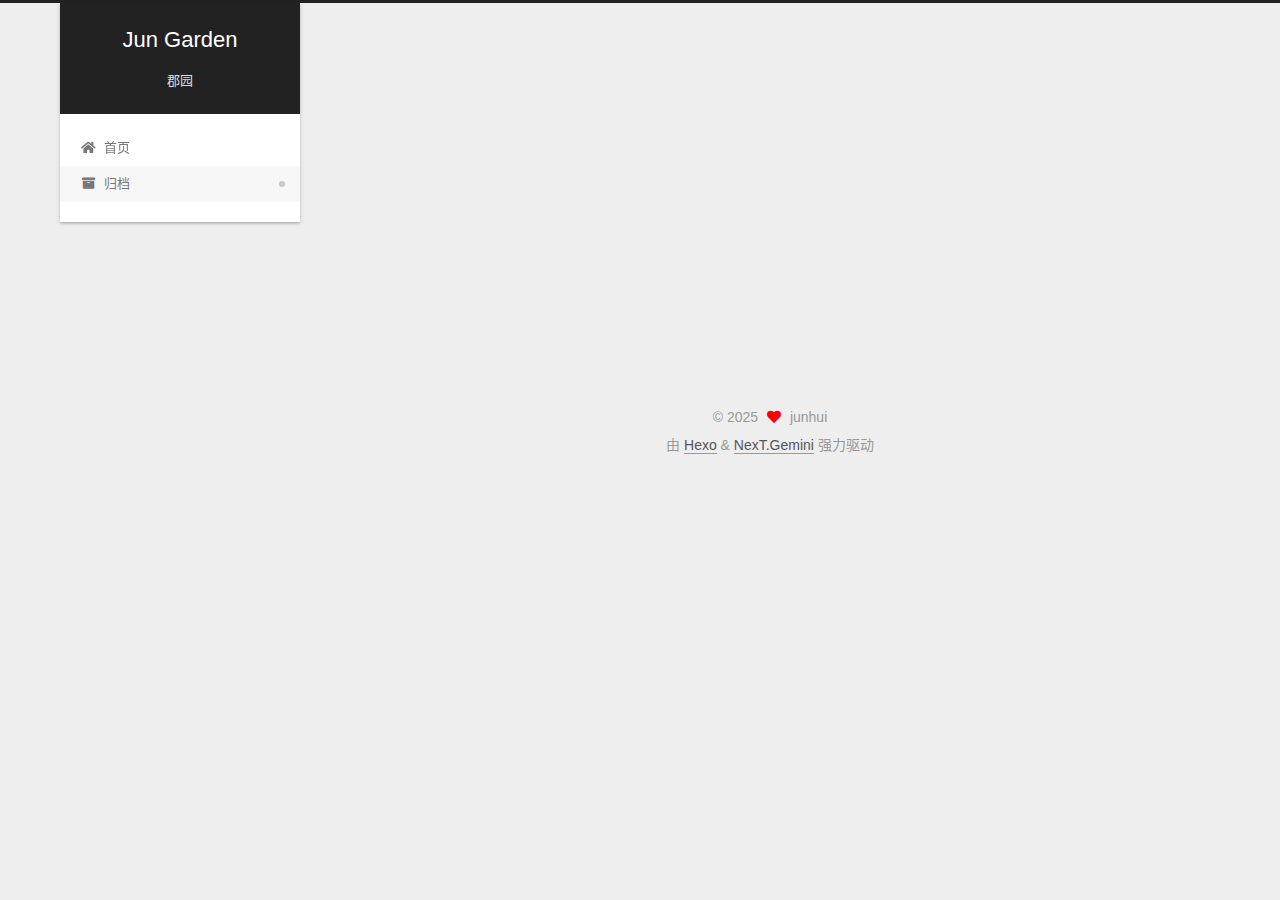
<file: archives/index.html>
<!DOCTYPE html>
<html lang="zh-CN">
<head>
  <meta charset="UTF-8">
<meta name="viewport" content="width=device-width, initial-scale=1, maximum-scale=2">
<meta name="theme-color" content="#222">
<meta name="generator" content="Hexo 8.1.1">
  <link rel="apple-touch-icon" sizes="180x180" href="/images/apple-touch-icon-next.png">
  <link rel="icon" type="image/png" sizes="32x32" href="/images/favicon-32x32-next.png">
  <link rel="icon" type="image/png" sizes="16x16" href="/images/favicon-16x16-next.png">
  <link rel="mask-icon" href="/images/logo.svg" color="#222">

<link rel="stylesheet" href="/css/main.css">


<link rel="stylesheet" href="/lib/font-awesome/css/all.min.css">

<script id="hexo-configurations">
    var NexT = window.NexT || {};
    var CONFIG = {"hostname":"example.com","root":"/","scheme":"Gemini","version":"7.8.0","exturl":false,"sidebar":{"position":"left","display":"post","padding":18,"offset":12,"onmobile":false},"copycode":{"enable":false,"show_result":false,"style":null},"back2top":{"enable":true,"sidebar":false,"scrollpercent":false},"bookmark":{"enable":false,"color":"#222","save":"auto"},"fancybox":false,"mediumzoom":false,"lazyload":false,"pangu":false,"comments":{"style":"tabs","active":null,"storage":true,"lazyload":false,"nav":null},"algolia":{"hits":{"per_page":10},"labels":{"input_placeholder":"Search for Posts","hits_empty":"We didn't find any results for the search: ${query}","hits_stats":"${hits} results found in ${time} ms"}},"localsearch":{"enable":false,"trigger":"auto","top_n_per_article":1,"unescape":false,"preload":false},"motion":{"enable":true,"async":false,"transition":{"post_block":"fadeIn","post_header":"slideDownIn","post_body":"slideDownIn","coll_header":"slideLeftIn","sidebar":"slideUpIn"}}};
  </script>

  <meta name="description" content="ciallo">
<meta property="og:type" content="website">
<meta property="og:title" content="Jun Garden">
<meta property="og:url" content="http://example.com/archives/index.html">
<meta property="og:site_name" content="Jun Garden">
<meta property="og:description" content="ciallo">
<meta property="og:locale" content="zh_CN">
<meta property="article:author" content="junhui">
<meta name="twitter:card" content="summary">

<link rel="canonical" href="http://example.com/archives/">


<script id="page-configurations">
  // https://hexo.io/docs/variables.html
  CONFIG.page = {
    sidebar: "",
    isHome : false,
    isPost : false,
    lang   : 'zh-CN'
  };
</script>

  <title>归档 | Jun Garden</title>
  






  <noscript>
  <style>
  .use-motion .brand,
  .use-motion .menu-item,
  .sidebar-inner,
  .use-motion .post-block,
  .use-motion .pagination,
  .use-motion .comments,
  .use-motion .post-header,
  .use-motion .post-body,
  .use-motion .collection-header { opacity: initial; }

  .use-motion .site-title,
  .use-motion .site-subtitle {
    opacity: initial;
    top: initial;
  }

  .use-motion .logo-line-before i { left: initial; }
  .use-motion .logo-line-after i { right: initial; }
  </style>
</noscript>

</head>

<body itemscope itemtype="http://schema.org/WebPage">
  <div class="container use-motion">
    <div class="headband"></div>

    <header class="header" itemscope itemtype="http://schema.org/WPHeader">
      <div class="header-inner"><div class="site-brand-container">
  <div class="site-nav-toggle">
    <div class="toggle" aria-label="切换导航栏">
      <span class="toggle-line toggle-line-first"></span>
      <span class="toggle-line toggle-line-middle"></span>
      <span class="toggle-line toggle-line-last"></span>
    </div>
  </div>

  <div class="site-meta">

    <a href="/" class="brand" rel="start">
      <span class="logo-line-before"><i></i></span>
      <h1 class="site-title">Jun Garden</h1>
      <span class="logo-line-after"><i></i></span>
    </a>
      <p class="site-subtitle" itemprop="description">郡园</p>
  </div>

  <div class="site-nav-right">
    <div class="toggle popup-trigger">
    </div>
  </div>
</div>




<nav class="site-nav">
  <ul id="menu" class="main-menu menu">
        <li class="menu-item menu-item-home">

    <a href="/" rel="section"><i class="fa fa-home fa-fw"></i>首页</a>

  </li>
        <li class="menu-item menu-item-archives">

    <a href="/archives/" rel="section"><i class="fa fa-archive fa-fw"></i>归档</a>

  </li>
  </ul>
</nav>




</div>
    </header>

    
  <div class="back-to-top">
    <i class="fa fa-arrow-up"></i>
    <span>0%</span>
  </div>


    <main class="main">
      <div class="main-inner">
        <div class="content-wrap">
          

          <div class="content archive">
            

  
  
  
  <div class="post-block">
    <div class="posts-collapse">
      <div class="collection-title">
        <span class="collection-header">嗯..! 目前共计 1 篇日志。 继续努力。</span>
      </div>

      
    <div class="collection-year">
      <span class="collection-header">2025</span>
    </div>

  <article itemscope itemtype="http://schema.org/Article">
    <header class="post-header">

      <div class="post-meta">
        <time itemprop="dateCreated"
              datetime="2025-12-04T21:07:15+08:00"
              content="2025-12-04">
          12-04
        </time>
      </div>

      <div class="post-title">
          <a class="post-title-link" href="/2025/12/04/hello-world/" itemprop="url">
            <span itemprop="name">Hello World</span>
          </a>
      </div>

    </header>
  </article>


    </div>
  </div>
  
  
  

  



          </div>
          

<script>
  window.addEventListener('tabs:register', () => {
    let { activeClass } = CONFIG.comments;
    if (CONFIG.comments.storage) {
      activeClass = localStorage.getItem('comments_active') || activeClass;
    }
    if (activeClass) {
      let activeTab = document.querySelector(`a[href="#comment-${activeClass}"]`);
      if (activeTab) {
        activeTab.click();
      }
    }
  });
  if (CONFIG.comments.storage) {
    window.addEventListener('tabs:click', event => {
      if (!event.target.matches('.tabs-comment .tab-content .tab-pane')) return;
      let commentClass = event.target.classList[1];
      localStorage.setItem('comments_active', commentClass);
    });
  }
</script>

        </div>
          
  
  <div class="toggle sidebar-toggle">
    <span class="toggle-line toggle-line-first"></span>
    <span class="toggle-line toggle-line-middle"></span>
    <span class="toggle-line toggle-line-last"></span>
  </div>

  <aside class="sidebar">
    <div class="sidebar-inner">

      <ul class="sidebar-nav motion-element">
        <li class="sidebar-nav-toc">
          文章目录
        </li>
        <li class="sidebar-nav-overview">
          站点概览
        </li>
      </ul>

      <!--noindex-->
      <div class="post-toc-wrap sidebar-panel">
      </div>
      <!--/noindex-->

      <div class="site-overview-wrap sidebar-panel">
        <div class="site-author motion-element" itemprop="author" itemscope itemtype="http://schema.org/Person">
  <p class="site-author-name" itemprop="name">junhui</p>
  <div class="site-description" itemprop="description">ciallo</div>
</div>
<div class="site-state-wrap motion-element">
  <nav class="site-state">
      <div class="site-state-item site-state-posts">
          <a href="/archives/">
        
          <span class="site-state-item-count">1</span>
          <span class="site-state-item-name">日志</span>
        </a>
      </div>
  </nav>
</div>



      </div>

    </div>
  </aside>
  <div id="sidebar-dimmer"></div>


      </div>
    </main>

    <footer class="footer">
      <div class="footer-inner">
        

        

<div class="copyright">
  
  &copy; 
  <span itemprop="copyrightYear">2025</span>
  <span class="with-love">
    <i class="fa fa-heart"></i>
  </span>
  <span class="author" itemprop="copyrightHolder">junhui</span>
</div>
  <div class="powered-by">由 <a href="https://hexo.io/" class="theme-link" rel="noopener" target="_blank">Hexo</a> & <a href="https://theme-next.org/" class="theme-link" rel="noopener" target="_blank">NexT.Gemini</a> 强力驱动
  </div>

        








      </div>
    </footer>
  </div>

  
  <script src="/lib/anime.min.js"></script>
  <script src="/lib/velocity/velocity.min.js"></script>
  <script src="/lib/velocity/velocity.ui.min.js"></script>

<script src="/js/utils.js"></script>

<script src="/js/motion.js"></script>


<script src="/js/schemes/pisces.js"></script>


<script src="/js/next-boot.js"></script>




  















  

  

</body>
</html>
</file>
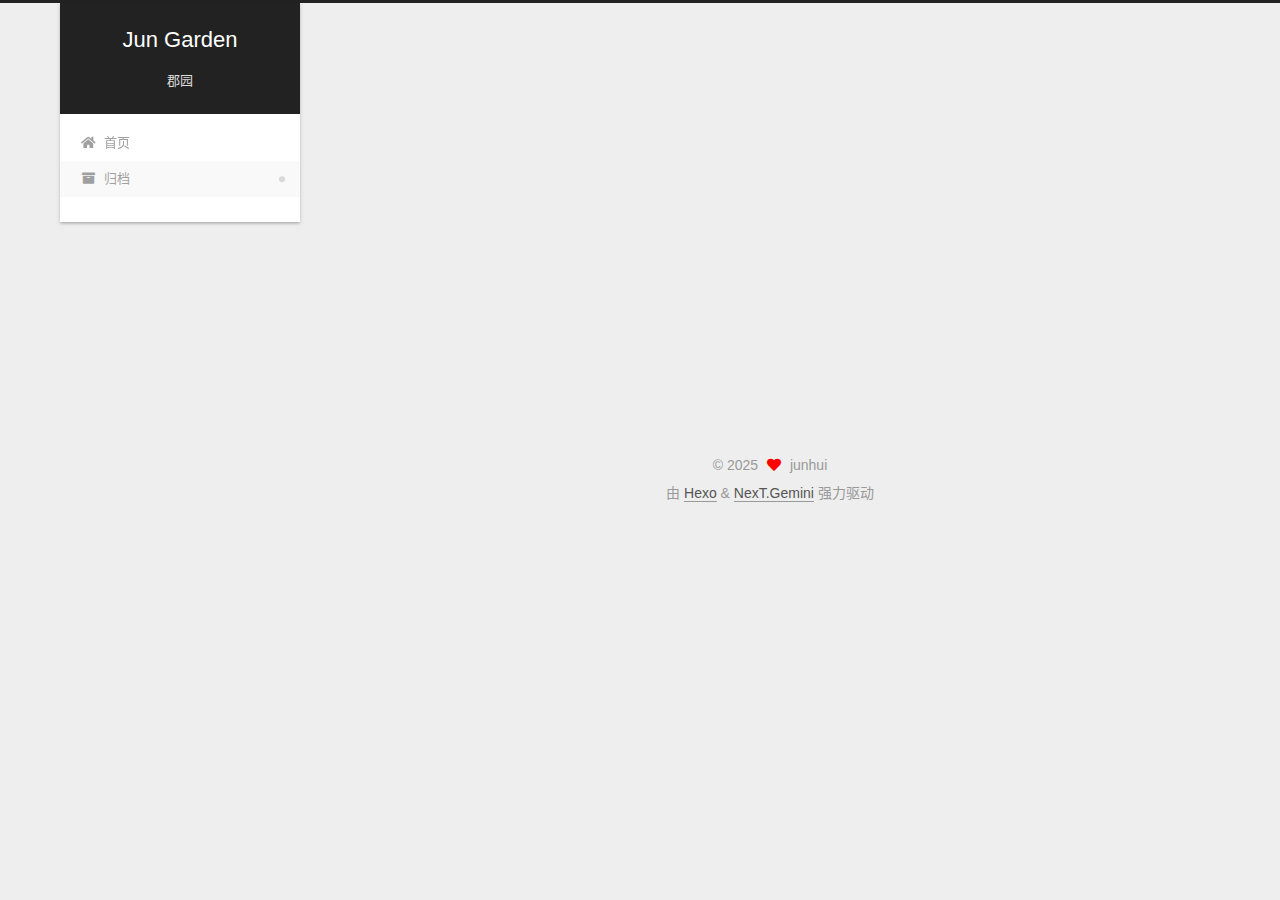
<file: archives/2025/index.html>
<!DOCTYPE html>
<html lang="zh-CN">
<head>
  <meta charset="UTF-8">
<meta name="viewport" content="width=device-width, initial-scale=1, maximum-scale=2">
<meta name="theme-color" content="#222">
<meta name="generator" content="Hexo 8.1.1">
  <link rel="apple-touch-icon" sizes="180x180" href="/images/apple-touch-icon-next.png">
  <link rel="icon" type="image/png" sizes="32x32" href="/images/favicon-32x32-next.png">
  <link rel="icon" type="image/png" sizes="16x16" href="/images/favicon-16x16-next.png">
  <link rel="mask-icon" href="/images/logo.svg" color="#222">

<link rel="stylesheet" href="/css/main.css">


<link rel="stylesheet" href="/lib/font-awesome/css/all.min.css">

<script id="hexo-configurations">
    var NexT = window.NexT || {};
    var CONFIG = {"hostname":"snaillcoder.github.io","root":"/","scheme":"Gemini","version":"7.8.0","exturl":false,"sidebar":{"position":"left","display":"post","padding":18,"offset":12,"onmobile":false},"copycode":{"enable":false,"show_result":false,"style":null},"back2top":{"enable":true,"sidebar":false,"scrollpercent":false},"bookmark":{"enable":false,"color":"#222","save":"auto"},"fancybox":false,"mediumzoom":false,"lazyload":false,"pangu":false,"comments":{"style":"tabs","active":null,"storage":true,"lazyload":false,"nav":null},"algolia":{"hits":{"per_page":10},"labels":{"input_placeholder":"Search for Posts","hits_empty":"We didn't find any results for the search: ${query}","hits_stats":"${hits} results found in ${time} ms"}},"localsearch":{"enable":false,"trigger":"auto","top_n_per_article":1,"unescape":false,"preload":false},"motion":{"enable":true,"async":false,"transition":{"post_block":"fadeIn","post_header":"slideDownIn","post_body":"slideDownIn","coll_header":"slideLeftIn","sidebar":"slideUpIn"}}};
  </script>

  <meta property="og:type" content="website">
<meta property="og:title" content="Jun Garden">
<meta property="og:url" content="https://snaillcoder.github.io/archives/2025/index.html">
<meta property="og:site_name" content="Jun Garden">
<meta property="og:locale" content="zh_CN">
<meta property="article:author" content="junhui">
<meta name="twitter:card" content="summary">

<link rel="canonical" href="https://snaillcoder.github.io/archives/2025/">


<script id="page-configurations">
  // https://hexo.io/docs/variables.html
  CONFIG.page = {
    sidebar: "",
    isHome : false,
    isPost : false,
    lang   : 'zh-CN'
  };
</script>

  <title>归档 | Jun Garden</title>
  






  <noscript>
  <style>
  .use-motion .brand,
  .use-motion .menu-item,
  .sidebar-inner,
  .use-motion .post-block,
  .use-motion .pagination,
  .use-motion .comments,
  .use-motion .post-header,
  .use-motion .post-body,
  .use-motion .collection-header { opacity: initial; }

  .use-motion .site-title,
  .use-motion .site-subtitle {
    opacity: initial;
    top: initial;
  }

  .use-motion .logo-line-before i { left: initial; }
  .use-motion .logo-line-after i { right: initial; }
  </style>
</noscript>

</head>

<body itemscope itemtype="http://schema.org/WebPage">
  <div class="container use-motion">
    <div class="headband"></div>

    <header class="header" itemscope itemtype="http://schema.org/WPHeader">
      <div class="header-inner"><div class="site-brand-container">
  <div class="site-nav-toggle">
    <div class="toggle" aria-label="切换导航栏">
      <span class="toggle-line toggle-line-first"></span>
      <span class="toggle-line toggle-line-middle"></span>
      <span class="toggle-line toggle-line-last"></span>
    </div>
  </div>

  <div class="site-meta">

    <a href="/" class="brand" rel="start">
      <span class="logo-line-before"><i></i></span>
      <h1 class="site-title">Jun Garden</h1>
      <span class="logo-line-after"><i></i></span>
    </a>
      <p class="site-subtitle" itemprop="description">郡园</p>
  </div>

  <div class="site-nav-right">
    <div class="toggle popup-trigger">
    </div>
  </div>
</div>




<nav class="site-nav">
  <ul id="menu" class="main-menu menu">
        <li class="menu-item menu-item-home">

    <a href="/" rel="section"><i class="fa fa-home fa-fw"></i>首页</a>

  </li>
        <li class="menu-item menu-item-archives">

    <a href="/archives/" rel="section"><i class="fa fa-archive fa-fw"></i>归档</a>

  </li>
  </ul>
</nav>




</div>
    </header>

    
  <div class="back-to-top">
    <i class="fa fa-arrow-up"></i>
    <span>0%</span>
  </div>


    <main class="main">
      <div class="main-inner">
        <div class="content-wrap">
          

          <div class="content archive">
            

  
  
  
  <div class="post-block">
    <div class="posts-collapse">
      <div class="collection-title">
        <span class="collection-header">嗯..! 目前共计 2 篇日志。 继续努力。</span>
      </div>

      
    <div class="collection-year">
      <span class="collection-header">2025</span>
    </div>

  <article itemscope itemtype="http://schema.org/Article">
    <header class="post-header">

      <div class="post-meta">
        <time itemprop="dateCreated"
              datetime="2025-12-08T20:14:19+08:00"
              content="2025-12-08">
          12-08
        </time>
      </div>

      <div class="post-title">
          <a class="post-title-link" href="/2025/12/08/about%20me/about%20me/" itemprop="url">
            <span itemprop="name">简介</span>
          </a>
      </div>

    </header>
  </article>

  <article itemscope itemtype="http://schema.org/Article">
    <header class="post-header">

      <div class="post-meta">
        <time itemprop="dateCreated"
              datetime="2025-12-04T21:07:15+08:00"
              content="2025-12-04">
          12-04
        </time>
      </div>

      <div class="post-title">
          <a class="post-title-link" href="/2025/12/04/hello-world/" itemprop="url">
            <span itemprop="name">Hello World</span>
          </a>
      </div>

    </header>
  </article>


    </div>
  </div>
  
  
  

  



          </div>
          

<script>
  window.addEventListener('tabs:register', () => {
    let { activeClass } = CONFIG.comments;
    if (CONFIG.comments.storage) {
      activeClass = localStorage.getItem('comments_active') || activeClass;
    }
    if (activeClass) {
      let activeTab = document.querySelector(`a[href="#comment-${activeClass}"]`);
      if (activeTab) {
        activeTab.click();
      }
    }
  });
  if (CONFIG.comments.storage) {
    window.addEventListener('tabs:click', event => {
      if (!event.target.matches('.tabs-comment .tab-content .tab-pane')) return;
      let commentClass = event.target.classList[1];
      localStorage.setItem('comments_active', commentClass);
    });
  }
</script>

        </div>
          
  
  <div class="toggle sidebar-toggle">
    <span class="toggle-line toggle-line-first"></span>
    <span class="toggle-line toggle-line-middle"></span>
    <span class="toggle-line toggle-line-last"></span>
  </div>

  <aside class="sidebar">
    <div class="sidebar-inner">

      <ul class="sidebar-nav motion-element">
        <li class="sidebar-nav-toc">
          文章目录
        </li>
        <li class="sidebar-nav-overview">
          站点概览
        </li>
      </ul>

      <!--noindex-->
      <div class="post-toc-wrap sidebar-panel">
      </div>
      <!--/noindex-->

      <div class="site-overview-wrap sidebar-panel">
        <div class="site-author motion-element" itemprop="author" itemscope itemtype="http://schema.org/Person">
    <img class="site-author-image" itemprop="image" alt="junhui"
      src="/images/githubicon.jpg">
  <p class="site-author-name" itemprop="name">junhui</p>
  <div class="site-description" itemprop="description"></div>
</div>
<div class="site-state-wrap motion-element">
  <nav class="site-state">
      <div class="site-state-item site-state-posts">
          <a href="/archives/">
        
          <span class="site-state-item-count">2</span>
          <span class="site-state-item-name">日志</span>
        </a>
      </div>
  </nav>
</div>



      </div>

    </div>
  </aside>
  <div id="sidebar-dimmer"></div>


      </div>
    </main>

    <footer class="footer">
      <div class="footer-inner">
        

        

<div class="copyright">
  
  &copy; 
  <span itemprop="copyrightYear">2025</span>
  <span class="with-love">
    <i class="fa fa-heart"></i>
  </span>
  <span class="author" itemprop="copyrightHolder">junhui</span>
</div>
  <div class="powered-by">由 <a href="https://hexo.io/" class="theme-link" rel="noopener" target="_blank">Hexo</a> & <a href="https://theme-next.org/" class="theme-link" rel="noopener" target="_blank">NexT.Gemini</a> 强力驱动
  </div>

        








      </div>
    </footer>
  </div>

  
  <script src="/lib/anime.min.js"></script>
  <script src="/lib/velocity/velocity.min.js"></script>
  <script src="/lib/velocity/velocity.ui.min.js"></script>

<script src="/js/utils.js"></script>

<script src="/js/motion.js"></script>


<script src="/js/schemes/pisces.js"></script>


<script src="/js/next-boot.js"></script>




  















  

  

</body>
</html>
</file>
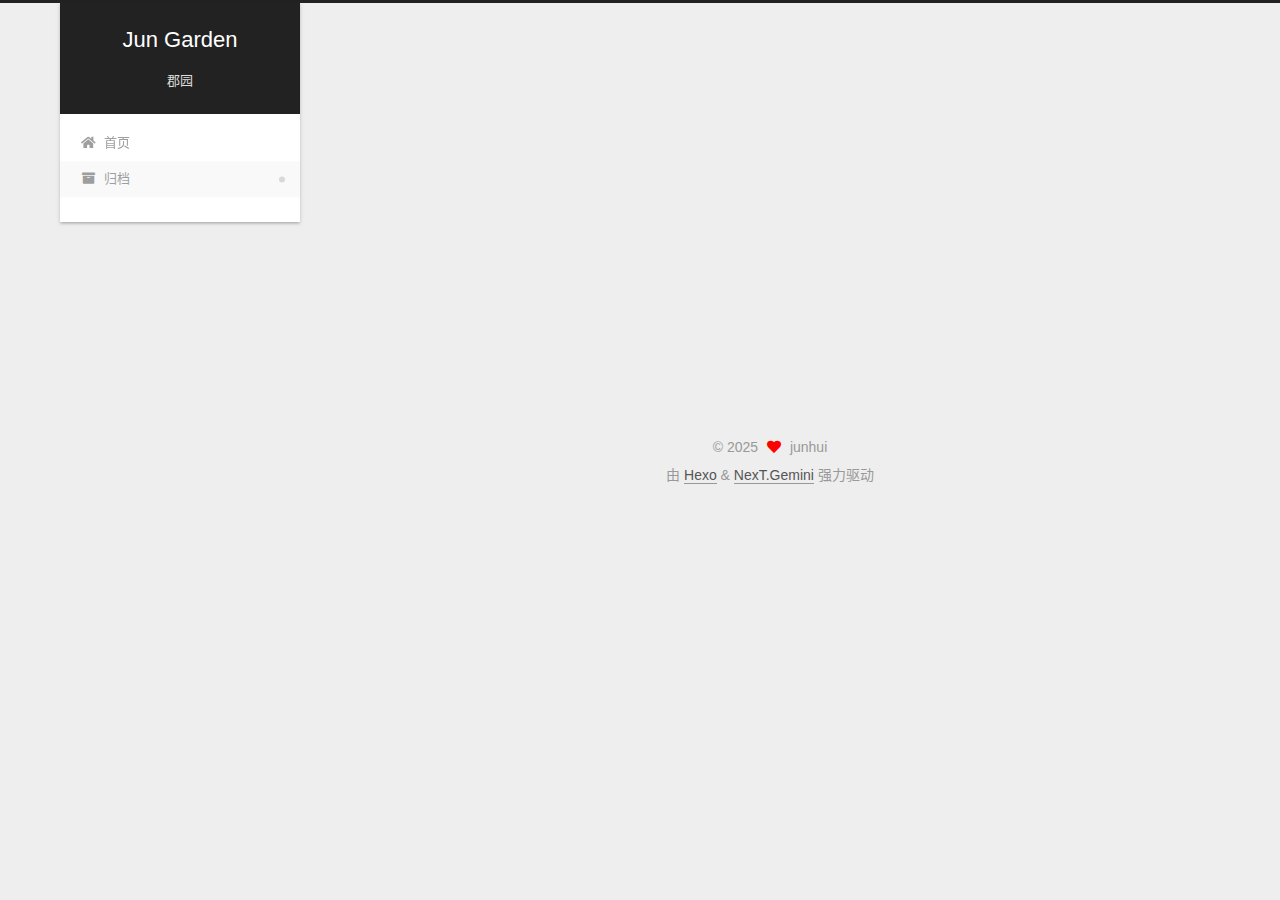
<file: archives/2025/12/index.html>
<!DOCTYPE html>
<html lang="zh-CN">
<head>
  <meta charset="UTF-8">
<meta name="viewport" content="width=device-width, initial-scale=1, maximum-scale=2">
<meta name="theme-color" content="#222">
<meta name="generator" content="Hexo 8.1.1">
  <link rel="apple-touch-icon" sizes="180x180" href="/images/apple-touch-icon-next.png">
  <link rel="icon" type="image/png" sizes="32x32" href="/images/favicon-32x32-next.png">
  <link rel="icon" type="image/png" sizes="16x16" href="/images/favicon-16x16-next.png">
  <link rel="mask-icon" href="/images/logo.svg" color="#222">

<link rel="stylesheet" href="/css/main.css">


<link rel="stylesheet" href="/lib/font-awesome/css/all.min.css">

<script id="hexo-configurations">
    var NexT = window.NexT || {};
    var CONFIG = {"hostname":"example.com","root":"/","scheme":"Gemini","version":"7.8.0","exturl":false,"sidebar":{"position":"left","display":"post","padding":18,"offset":12,"onmobile":false},"copycode":{"enable":false,"show_result":false,"style":null},"back2top":{"enable":true,"sidebar":false,"scrollpercent":false},"bookmark":{"enable":false,"color":"#222","save":"auto"},"fancybox":false,"mediumzoom":false,"lazyload":false,"pangu":false,"comments":{"style":"tabs","active":null,"storage":true,"lazyload":false,"nav":null},"algolia":{"hits":{"per_page":10},"labels":{"input_placeholder":"Search for Posts","hits_empty":"We didn't find any results for the search: ${query}","hits_stats":"${hits} results found in ${time} ms"}},"localsearch":{"enable":false,"trigger":"auto","top_n_per_article":1,"unescape":false,"preload":false},"motion":{"enable":true,"async":false,"transition":{"post_block":"fadeIn","post_header":"slideDownIn","post_body":"slideDownIn","coll_header":"slideLeftIn","sidebar":"slideUpIn"}}};
  </script>

  <meta name="description" content="ciallo">
<meta property="og:type" content="website">
<meta property="og:title" content="Jun Garden">
<meta property="og:url" content="http://example.com/archives/2025/12/index.html">
<meta property="og:site_name" content="Jun Garden">
<meta property="og:description" content="ciallo">
<meta property="og:locale" content="zh_CN">
<meta property="article:author" content="junhui">
<meta name="twitter:card" content="summary">

<link rel="canonical" href="http://example.com/archives/2025/12/">


<script id="page-configurations">
  // https://hexo.io/docs/variables.html
  CONFIG.page = {
    sidebar: "",
    isHome : false,
    isPost : false,
    lang   : 'zh-CN'
  };
</script>

  <title>归档 | Jun Garden</title>
  






  <noscript>
  <style>
  .use-motion .brand,
  .use-motion .menu-item,
  .sidebar-inner,
  .use-motion .post-block,
  .use-motion .pagination,
  .use-motion .comments,
  .use-motion .post-header,
  .use-motion .post-body,
  .use-motion .collection-header { opacity: initial; }

  .use-motion .site-title,
  .use-motion .site-subtitle {
    opacity: initial;
    top: initial;
  }

  .use-motion .logo-line-before i { left: initial; }
  .use-motion .logo-line-after i { right: initial; }
  </style>
</noscript>

</head>

<body itemscope itemtype="http://schema.org/WebPage">
  <div class="container use-motion">
    <div class="headband"></div>

    <header class="header" itemscope itemtype="http://schema.org/WPHeader">
      <div class="header-inner"><div class="site-brand-container">
  <div class="site-nav-toggle">
    <div class="toggle" aria-label="切换导航栏">
      <span class="toggle-line toggle-line-first"></span>
      <span class="toggle-line toggle-line-middle"></span>
      <span class="toggle-line toggle-line-last"></span>
    </div>
  </div>

  <div class="site-meta">

    <a href="/" class="brand" rel="start">
      <span class="logo-line-before"><i></i></span>
      <h1 class="site-title">Jun Garden</h1>
      <span class="logo-line-after"><i></i></span>
    </a>
      <p class="site-subtitle" itemprop="description">郡园</p>
  </div>

  <div class="site-nav-right">
    <div class="toggle popup-trigger">
    </div>
  </div>
</div>




<nav class="site-nav">
  <ul id="menu" class="main-menu menu">
        <li class="menu-item menu-item-home">

    <a href="/" rel="section"><i class="fa fa-home fa-fw"></i>首页</a>

  </li>
        <li class="menu-item menu-item-archives">

    <a href="/archives/" rel="section"><i class="fa fa-archive fa-fw"></i>归档</a>

  </li>
  </ul>
</nav>




</div>
    </header>

    
  <div class="back-to-top">
    <i class="fa fa-arrow-up"></i>
    <span>0%</span>
  </div>


    <main class="main">
      <div class="main-inner">
        <div class="content-wrap">
          

          <div class="content archive">
            

  
  
  
  <div class="post-block">
    <div class="posts-collapse">
      <div class="collection-title">
        <span class="collection-header">嗯..! 目前共计 2 篇日志。 继续努力。</span>
      </div>

      
    <div class="collection-year">
      <span class="collection-header">2025</span>
    </div>

  <article itemscope itemtype="http://schema.org/Article">
    <header class="post-header">

      <div class="post-meta">
        <time itemprop="dateCreated"
              datetime="2025-12-07T14:48:16+08:00"
              content="2025-12-07">
          12-07
        </time>
      </div>

      <div class="post-title">
          <a class="post-title-link" href="/2025/12/07/12-7/" itemprop="url">
            <span itemprop="name">12.7</span>
          </a>
      </div>

    </header>
  </article>

  <article itemscope itemtype="http://schema.org/Article">
    <header class="post-header">

      <div class="post-meta">
        <time itemprop="dateCreated"
              datetime="2025-12-04T21:07:15+08:00"
              content="2025-12-04">
          12-04
        </time>
      </div>

      <div class="post-title">
          <a class="post-title-link" href="/2025/12/04/hello-world/" itemprop="url">
            <span itemprop="name">Hello World</span>
          </a>
      </div>

    </header>
  </article>


    </div>
  </div>
  
  
  

  



          </div>
          

<script>
  window.addEventListener('tabs:register', () => {
    let { activeClass } = CONFIG.comments;
    if (CONFIG.comments.storage) {
      activeClass = localStorage.getItem('comments_active') || activeClass;
    }
    if (activeClass) {
      let activeTab = document.querySelector(`a[href="#comment-${activeClass}"]`);
      if (activeTab) {
        activeTab.click();
      }
    }
  });
  if (CONFIG.comments.storage) {
    window.addEventListener('tabs:click', event => {
      if (!event.target.matches('.tabs-comment .tab-content .tab-pane')) return;
      let commentClass = event.target.classList[1];
      localStorage.setItem('comments_active', commentClass);
    });
  }
</script>

        </div>
          
  
  <div class="toggle sidebar-toggle">
    <span class="toggle-line toggle-line-first"></span>
    <span class="toggle-line toggle-line-middle"></span>
    <span class="toggle-line toggle-line-last"></span>
  </div>

  <aside class="sidebar">
    <div class="sidebar-inner">

      <ul class="sidebar-nav motion-element">
        <li class="sidebar-nav-toc">
          文章目录
        </li>
        <li class="sidebar-nav-overview">
          站点概览
        </li>
      </ul>

      <!--noindex-->
      <div class="post-toc-wrap sidebar-panel">
      </div>
      <!--/noindex-->

      <div class="site-overview-wrap sidebar-panel">
        <div class="site-author motion-element" itemprop="author" itemscope itemtype="http://schema.org/Person">
  <p class="site-author-name" itemprop="name">junhui</p>
  <div class="site-description" itemprop="description">ciallo</div>
</div>
<div class="site-state-wrap motion-element">
  <nav class="site-state">
      <div class="site-state-item site-state-posts">
          <a href="/archives/">
        
          <span class="site-state-item-count">2</span>
          <span class="site-state-item-name">日志</span>
        </a>
      </div>
  </nav>
</div>



      </div>

    </div>
  </aside>
  <div id="sidebar-dimmer"></div>


      </div>
    </main>

    <footer class="footer">
      <div class="footer-inner">
        

        

<div class="copyright">
  
  &copy; 
  <span itemprop="copyrightYear">2025</span>
  <span class="with-love">
    <i class="fa fa-heart"></i>
  </span>
  <span class="author" itemprop="copyrightHolder">junhui</span>
</div>
  <div class="powered-by">由 <a href="https://hexo.io/" class="theme-link" rel="noopener" target="_blank">Hexo</a> & <a href="https://theme-next.org/" class="theme-link" rel="noopener" target="_blank">NexT.Gemini</a> 强力驱动
  </div>

        








      </div>
    </footer>
  </div>

  
  <script src="/lib/anime.min.js"></script>
  <script src="/lib/velocity/velocity.min.js"></script>
  <script src="/lib/velocity/velocity.ui.min.js"></script>

<script src="/js/utils.js"></script>

<script src="/js/motion.js"></script>


<script src="/js/schemes/pisces.js"></script>


<script src="/js/next-boot.js"></script>




  















  

  

</body>
</html>
</file>
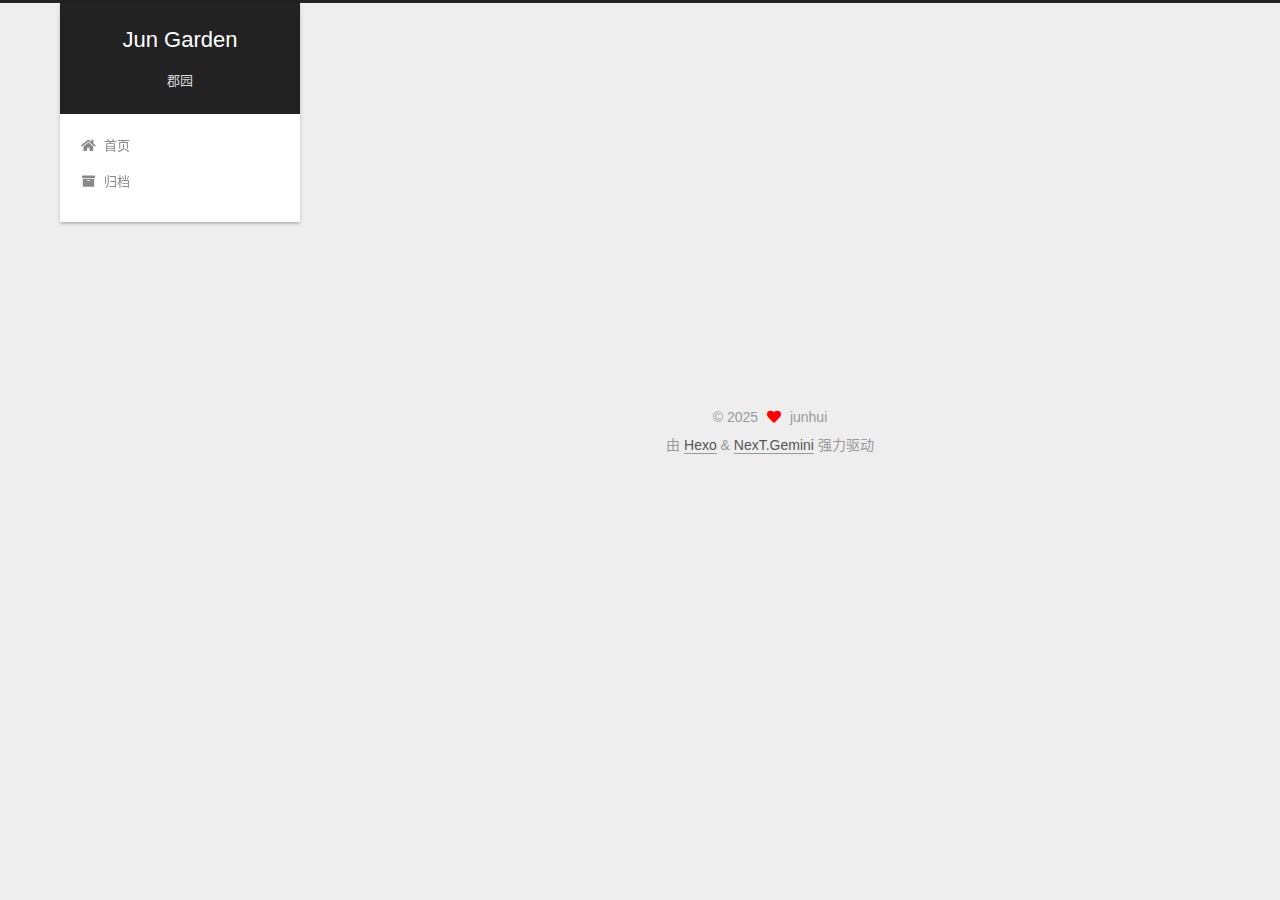
<file: 2025/12/06/g/index.html>
<!DOCTYPE html>
<html lang="zh-CN">
<head>
  <meta charset="UTF-8">
<meta name="viewport" content="width=device-width, initial-scale=1, maximum-scale=2">
<meta name="theme-color" content="#222">
<meta name="generator" content="Hexo 8.1.1">
  <link rel="apple-touch-icon" sizes="180x180" href="/images/apple-touch-icon-next.png">
  <link rel="icon" type="image/png" sizes="32x32" href="/images/favicon-32x32-next.png">
  <link rel="icon" type="image/png" sizes="16x16" href="/images/favicon-16x16-next.png">
  <link rel="mask-icon" href="/images/logo.svg" color="#222">

<link rel="stylesheet" href="/css/main.css">


<link rel="stylesheet" href="/lib/font-awesome/css/all.min.css">

<script id="hexo-configurations">
    var NexT = window.NexT || {};
    var CONFIG = {"hostname":"example.com","root":"/","scheme":"Gemini","version":"7.8.0","exturl":false,"sidebar":{"position":"left","display":"post","padding":18,"offset":12,"onmobile":false},"copycode":{"enable":false,"show_result":false,"style":null},"back2top":{"enable":true,"sidebar":false,"scrollpercent":false},"bookmark":{"enable":false,"color":"#222","save":"auto"},"fancybox":false,"mediumzoom":false,"lazyload":false,"pangu":false,"comments":{"style":"tabs","active":null,"storage":true,"lazyload":false,"nav":null},"algolia":{"hits":{"per_page":10},"labels":{"input_placeholder":"Search for Posts","hits_empty":"We didn't find any results for the search: ${query}","hits_stats":"${hits} results found in ${time} ms"}},"localsearch":{"enable":false,"trigger":"auto","top_n_per_article":1,"unescape":false,"preload":false},"motion":{"enable":true,"async":false,"transition":{"post_block":"fadeIn","post_header":"slideDownIn","post_body":"slideDownIn","coll_header":"slideLeftIn","sidebar":"slideUpIn"}}};
  </script>

  <meta name="description" content="ciallo">
<meta property="og:type" content="article">
<meta property="og:title" content="g">
<meta property="og:url" content="http://example.com/2025/12/06/g/index.html">
<meta property="og:site_name" content="Jun Garden">
<meta property="og:description" content="ciallo">
<meta property="og:locale" content="zh_CN">
<meta property="article:published_time" content="2025-12-06T08:39:28.000Z">
<meta property="article:modified_time" content="2025-12-06T08:39:28.696Z">
<meta property="article:author" content="junhui">
<meta name="twitter:card" content="summary">

<link rel="canonical" href="http://example.com/2025/12/06/g/">


<script id="page-configurations">
  // https://hexo.io/docs/variables.html
  CONFIG.page = {
    sidebar: "",
    isHome : false,
    isPost : true,
    lang   : 'zh-CN'
  };
</script>

  <title>g | Jun Garden</title>
  






  <noscript>
  <style>
  .use-motion .brand,
  .use-motion .menu-item,
  .sidebar-inner,
  .use-motion .post-block,
  .use-motion .pagination,
  .use-motion .comments,
  .use-motion .post-header,
  .use-motion .post-body,
  .use-motion .collection-header { opacity: initial; }

  .use-motion .site-title,
  .use-motion .site-subtitle {
    opacity: initial;
    top: initial;
  }

  .use-motion .logo-line-before i { left: initial; }
  .use-motion .logo-line-after i { right: initial; }
  </style>
</noscript>

</head>

<body itemscope itemtype="http://schema.org/WebPage">
  <div class="container use-motion">
    <div class="headband"></div>

    <header class="header" itemscope itemtype="http://schema.org/WPHeader">
      <div class="header-inner"><div class="site-brand-container">
  <div class="site-nav-toggle">
    <div class="toggle" aria-label="切换导航栏">
      <span class="toggle-line toggle-line-first"></span>
      <span class="toggle-line toggle-line-middle"></span>
      <span class="toggle-line toggle-line-last"></span>
    </div>
  </div>

  <div class="site-meta">

    <a href="/" class="brand" rel="start">
      <span class="logo-line-before"><i></i></span>
      <h1 class="site-title">Jun Garden</h1>
      <span class="logo-line-after"><i></i></span>
    </a>
      <p class="site-subtitle" itemprop="description">郡园</p>
  </div>

  <div class="site-nav-right">
    <div class="toggle popup-trigger">
    </div>
  </div>
</div>




<nav class="site-nav">
  <ul id="menu" class="main-menu menu">
        <li class="menu-item menu-item-home">

    <a href="/" rel="section"><i class="fa fa-home fa-fw"></i>首页</a>

  </li>
        <li class="menu-item menu-item-archives">

    <a href="/archives/" rel="section"><i class="fa fa-archive fa-fw"></i>归档</a>

  </li>
  </ul>
</nav>




</div>
    </header>

    
  <div class="back-to-top">
    <i class="fa fa-arrow-up"></i>
    <span>0%</span>
  </div>


    <main class="main">
      <div class="main-inner">
        <div class="content-wrap">
          

          <div class="content post posts-expand">
            

    
  
  
  <article itemscope itemtype="http://schema.org/Article" class="post-block" lang="zh-CN">
    <link itemprop="mainEntityOfPage" href="http://example.com/2025/12/06/g/">

    <span hidden itemprop="author" itemscope itemtype="http://schema.org/Person">
      <meta itemprop="image" content="/images/avatar.gif">
      <meta itemprop="name" content="junhui">
      <meta itemprop="description" content="ciallo">
    </span>

    <span hidden itemprop="publisher" itemscope itemtype="http://schema.org/Organization">
      <meta itemprop="name" content="Jun Garden">
    </span>
      <header class="post-header">
        <h1 class="post-title" itemprop="name headline">
          g
        </h1>

        <div class="post-meta">
            <span class="post-meta-item">
              <span class="post-meta-item-icon">
                <i class="far fa-calendar"></i>
              </span>
              <span class="post-meta-item-text">发表于</span>

              <time title="创建时间：2025-12-06 16:39:28" itemprop="dateCreated datePublished" datetime="2025-12-06T16:39:28+08:00">2025-12-06</time>
            </span>

          

        </div>
      </header>

    
    
    
    <div class="post-body" itemprop="articleBody">

      
        
    </div>

    
    
    

      <footer class="post-footer">

        


        
    <div class="post-nav">
      <div class="post-nav-item">
    <a href="/2025/12/06/my-first-post/" rel="prev" title="my first post">
      <i class="fa fa-chevron-left"></i> my first post
    </a></div>
      <div class="post-nav-item"></div>
    </div>
      </footer>
    
  </article>
  
  
  



          </div>
          

<script>
  window.addEventListener('tabs:register', () => {
    let { activeClass } = CONFIG.comments;
    if (CONFIG.comments.storage) {
      activeClass = localStorage.getItem('comments_active') || activeClass;
    }
    if (activeClass) {
      let activeTab = document.querySelector(`a[href="#comment-${activeClass}"]`);
      if (activeTab) {
        activeTab.click();
      }
    }
  });
  if (CONFIG.comments.storage) {
    window.addEventListener('tabs:click', event => {
      if (!event.target.matches('.tabs-comment .tab-content .tab-pane')) return;
      let commentClass = event.target.classList[1];
      localStorage.setItem('comments_active', commentClass);
    });
  }
</script>

        </div>
          
  
  <div class="toggle sidebar-toggle">
    <span class="toggle-line toggle-line-first"></span>
    <span class="toggle-line toggle-line-middle"></span>
    <span class="toggle-line toggle-line-last"></span>
  </div>

  <aside class="sidebar">
    <div class="sidebar-inner">

      <ul class="sidebar-nav motion-element">
        <li class="sidebar-nav-toc">
          文章目录
        </li>
        <li class="sidebar-nav-overview">
          站点概览
        </li>
      </ul>

      <!--noindex-->
      <div class="post-toc-wrap sidebar-panel">
      </div>
      <!--/noindex-->

      <div class="site-overview-wrap sidebar-panel">
        <div class="site-author motion-element" itemprop="author" itemscope itemtype="http://schema.org/Person">
  <p class="site-author-name" itemprop="name">junhui</p>
  <div class="site-description" itemprop="description">ciallo</div>
</div>
<div class="site-state-wrap motion-element">
  <nav class="site-state">
      <div class="site-state-item site-state-posts">
          <a href="/archives/">
        
          <span class="site-state-item-count">3</span>
          <span class="site-state-item-name">日志</span>
        </a>
      </div>
  </nav>
</div>



      </div>

    </div>
  </aside>
  <div id="sidebar-dimmer"></div>


      </div>
    </main>

    <footer class="footer">
      <div class="footer-inner">
        

        

<div class="copyright">
  
  &copy; 
  <span itemprop="copyrightYear">2025</span>
  <span class="with-love">
    <i class="fa fa-heart"></i>
  </span>
  <span class="author" itemprop="copyrightHolder">junhui</span>
</div>
  <div class="powered-by">由 <a href="https://hexo.io/" class="theme-link" rel="noopener" target="_blank">Hexo</a> & <a href="https://theme-next.org/" class="theme-link" rel="noopener" target="_blank">NexT.Gemini</a> 强力驱动
  </div>

        








      </div>
    </footer>
  </div>

  
  <script src="/lib/anime.min.js"></script>
  <script src="/lib/velocity/velocity.min.js"></script>
  <script src="/lib/velocity/velocity.ui.min.js"></script>

<script src="/js/utils.js"></script>

<script src="/js/motion.js"></script>


<script src="/js/schemes/pisces.js"></script>


<script src="/js/next-boot.js"></script>




  















  

  

</body>
</html>
</file>
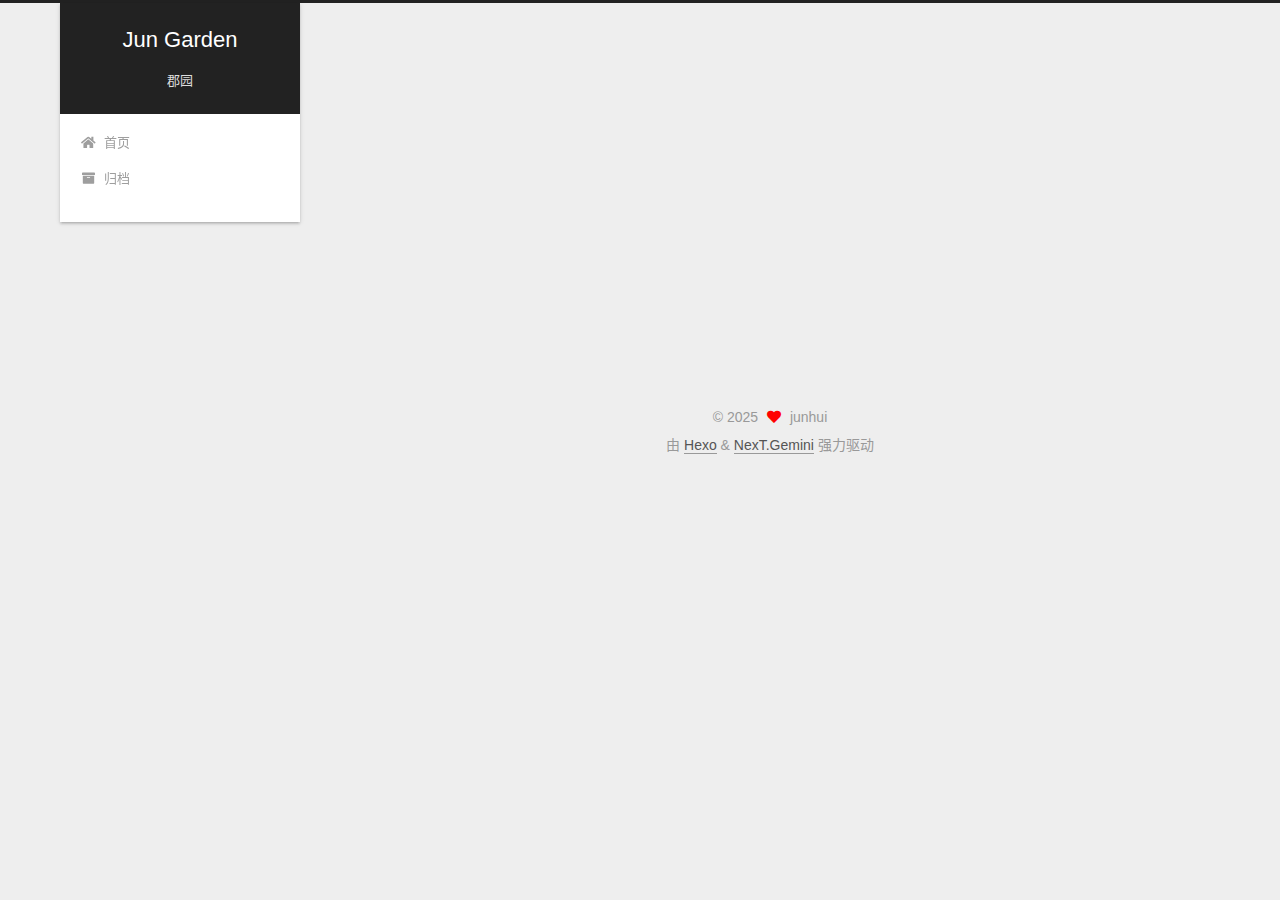
<file: 2025/12/06/my-first-post/index.html>
<!DOCTYPE html>
<html lang="zh-CN">
<head>
  <meta charset="UTF-8">
<meta name="viewport" content="width=device-width, initial-scale=1, maximum-scale=2">
<meta name="theme-color" content="#222">
<meta name="generator" content="Hexo 8.1.1">
  <link rel="apple-touch-icon" sizes="180x180" href="/images/apple-touch-icon-next.png">
  <link rel="icon" type="image/png" sizes="32x32" href="/images/favicon-32x32-next.png">
  <link rel="icon" type="image/png" sizes="16x16" href="/images/favicon-16x16-next.png">
  <link rel="mask-icon" href="/images/logo.svg" color="#222">

<link rel="stylesheet" href="/css/main.css">


<link rel="stylesheet" href="/lib/font-awesome/css/all.min.css">

<script id="hexo-configurations">
    var NexT = window.NexT || {};
    var CONFIG = {"hostname":"example.com","root":"/","scheme":"Gemini","version":"7.8.0","exturl":false,"sidebar":{"position":"left","display":"post","padding":18,"offset":12,"onmobile":false},"copycode":{"enable":false,"show_result":false,"style":null},"back2top":{"enable":true,"sidebar":false,"scrollpercent":false},"bookmark":{"enable":false,"color":"#222","save":"auto"},"fancybox":false,"mediumzoom":false,"lazyload":false,"pangu":false,"comments":{"style":"tabs","active":null,"storage":true,"lazyload":false,"nav":null},"algolia":{"hits":{"per_page":10},"labels":{"input_placeholder":"Search for Posts","hits_empty":"We didn't find any results for the search: ${query}","hits_stats":"${hits} results found in ${time} ms"}},"localsearch":{"enable":false,"trigger":"auto","top_n_per_article":1,"unescape":false,"preload":false},"motion":{"enable":true,"async":false,"transition":{"post_block":"fadeIn","post_header":"slideDownIn","post_body":"slideDownIn","coll_header":"slideLeftIn","sidebar":"slideUpIn"}}};
  </script>

  <meta name="description" content="ciallo">
<meta property="og:type" content="article">
<meta property="og:title" content="my first post">
<meta property="og:url" content="http://example.com/2025/12/06/my-first-post/index.html">
<meta property="og:site_name" content="Jun Garden">
<meta property="og:description" content="ciallo">
<meta property="og:locale" content="zh_CN">
<meta property="article:published_time" content="2025-12-06T08:39:00.000Z">
<meta property="article:modified_time" content="2025-12-06T08:39:00.620Z">
<meta property="article:author" content="junhui">
<meta name="twitter:card" content="summary">

<link rel="canonical" href="http://example.com/2025/12/06/my-first-post/">


<script id="page-configurations">
  // https://hexo.io/docs/variables.html
  CONFIG.page = {
    sidebar: "",
    isHome : false,
    isPost : true,
    lang   : 'zh-CN'
  };
</script>

  <title>my first post | Jun Garden</title>
  






  <noscript>
  <style>
  .use-motion .brand,
  .use-motion .menu-item,
  .sidebar-inner,
  .use-motion .post-block,
  .use-motion .pagination,
  .use-motion .comments,
  .use-motion .post-header,
  .use-motion .post-body,
  .use-motion .collection-header { opacity: initial; }

  .use-motion .site-title,
  .use-motion .site-subtitle {
    opacity: initial;
    top: initial;
  }

  .use-motion .logo-line-before i { left: initial; }
  .use-motion .logo-line-after i { right: initial; }
  </style>
</noscript>

</head>

<body itemscope itemtype="http://schema.org/WebPage">
  <div class="container use-motion">
    <div class="headband"></div>

    <header class="header" itemscope itemtype="http://schema.org/WPHeader">
      <div class="header-inner"><div class="site-brand-container">
  <div class="site-nav-toggle">
    <div class="toggle" aria-label="切换导航栏">
      <span class="toggle-line toggle-line-first"></span>
      <span class="toggle-line toggle-line-middle"></span>
      <span class="toggle-line toggle-line-last"></span>
    </div>
  </div>

  <div class="site-meta">

    <a href="/" class="brand" rel="start">
      <span class="logo-line-before"><i></i></span>
      <h1 class="site-title">Jun Garden</h1>
      <span class="logo-line-after"><i></i></span>
    </a>
      <p class="site-subtitle" itemprop="description">郡园</p>
  </div>

  <div class="site-nav-right">
    <div class="toggle popup-trigger">
    </div>
  </div>
</div>




<nav class="site-nav">
  <ul id="menu" class="main-menu menu">
        <li class="menu-item menu-item-home">

    <a href="/" rel="section"><i class="fa fa-home fa-fw"></i>首页</a>

  </li>
        <li class="menu-item menu-item-archives">

    <a href="/archives/" rel="section"><i class="fa fa-archive fa-fw"></i>归档</a>

  </li>
  </ul>
</nav>




</div>
    </header>

    
  <div class="back-to-top">
    <i class="fa fa-arrow-up"></i>
    <span>0%</span>
  </div>


    <main class="main">
      <div class="main-inner">
        <div class="content-wrap">
          

          <div class="content post posts-expand">
            

    
  
  
  <article itemscope itemtype="http://schema.org/Article" class="post-block" lang="zh-CN">
    <link itemprop="mainEntityOfPage" href="http://example.com/2025/12/06/my-first-post/">

    <span hidden itemprop="author" itemscope itemtype="http://schema.org/Person">
      <meta itemprop="image" content="/images/avatar.gif">
      <meta itemprop="name" content="junhui">
      <meta itemprop="description" content="ciallo">
    </span>

    <span hidden itemprop="publisher" itemscope itemtype="http://schema.org/Organization">
      <meta itemprop="name" content="Jun Garden">
    </span>
      <header class="post-header">
        <h1 class="post-title" itemprop="name headline">
          my first post
        </h1>

        <div class="post-meta">
            <span class="post-meta-item">
              <span class="post-meta-item-icon">
                <i class="far fa-calendar"></i>
              </span>
              <span class="post-meta-item-text">发表于</span>

              <time title="创建时间：2025-12-06 16:39:00" itemprop="dateCreated datePublished" datetime="2025-12-06T16:39:00+08:00">2025-12-06</time>
            </span>

          

        </div>
      </header>

    
    
    
    <div class="post-body" itemprop="articleBody">

      
        
    </div>

    
    
    

      <footer class="post-footer">

        


        
    <div class="post-nav">
      <div class="post-nav-item">
    <a href="/2025/12/04/hello-world/" rel="prev" title="Hello World">
      <i class="fa fa-chevron-left"></i> Hello World
    </a></div>
      <div class="post-nav-item">
    <a href="/2025/12/06/g/" rel="next" title="g">
      g <i class="fa fa-chevron-right"></i>
    </a></div>
    </div>
      </footer>
    
  </article>
  
  
  



          </div>
          

<script>
  window.addEventListener('tabs:register', () => {
    let { activeClass } = CONFIG.comments;
    if (CONFIG.comments.storage) {
      activeClass = localStorage.getItem('comments_active') || activeClass;
    }
    if (activeClass) {
      let activeTab = document.querySelector(`a[href="#comment-${activeClass}"]`);
      if (activeTab) {
        activeTab.click();
      }
    }
  });
  if (CONFIG.comments.storage) {
    window.addEventListener('tabs:click', event => {
      if (!event.target.matches('.tabs-comment .tab-content .tab-pane')) return;
      let commentClass = event.target.classList[1];
      localStorage.setItem('comments_active', commentClass);
    });
  }
</script>

        </div>
          
  
  <div class="toggle sidebar-toggle">
    <span class="toggle-line toggle-line-first"></span>
    <span class="toggle-line toggle-line-middle"></span>
    <span class="toggle-line toggle-line-last"></span>
  </div>

  <aside class="sidebar">
    <div class="sidebar-inner">

      <ul class="sidebar-nav motion-element">
        <li class="sidebar-nav-toc">
          文章目录
        </li>
        <li class="sidebar-nav-overview">
          站点概览
        </li>
      </ul>

      <!--noindex-->
      <div class="post-toc-wrap sidebar-panel">
      </div>
      <!--/noindex-->

      <div class="site-overview-wrap sidebar-panel">
        <div class="site-author motion-element" itemprop="author" itemscope itemtype="http://schema.org/Person">
  <p class="site-author-name" itemprop="name">junhui</p>
  <div class="site-description" itemprop="description">ciallo</div>
</div>
<div class="site-state-wrap motion-element">
  <nav class="site-state">
      <div class="site-state-item site-state-posts">
          <a href="/archives/">
        
          <span class="site-state-item-count">3</span>
          <span class="site-state-item-name">日志</span>
        </a>
      </div>
  </nav>
</div>



      </div>

    </div>
  </aside>
  <div id="sidebar-dimmer"></div>


      </div>
    </main>

    <footer class="footer">
      <div class="footer-inner">
        

        

<div class="copyright">
  
  &copy; 
  <span itemprop="copyrightYear">2025</span>
  <span class="with-love">
    <i class="fa fa-heart"></i>
  </span>
  <span class="author" itemprop="copyrightHolder">junhui</span>
</div>
  <div class="powered-by">由 <a href="https://hexo.io/" class="theme-link" rel="noopener" target="_blank">Hexo</a> & <a href="https://theme-next.org/" class="theme-link" rel="noopener" target="_blank">NexT.Gemini</a> 强力驱动
  </div>

        








      </div>
    </footer>
  </div>

  
  <script src="/lib/anime.min.js"></script>
  <script src="/lib/velocity/velocity.min.js"></script>
  <script src="/lib/velocity/velocity.ui.min.js"></script>

<script src="/js/utils.js"></script>

<script src="/js/motion.js"></script>


<script src="/js/schemes/pisces.js"></script>


<script src="/js/next-boot.js"></script>




  















  

  

</body>
</html>
</file>
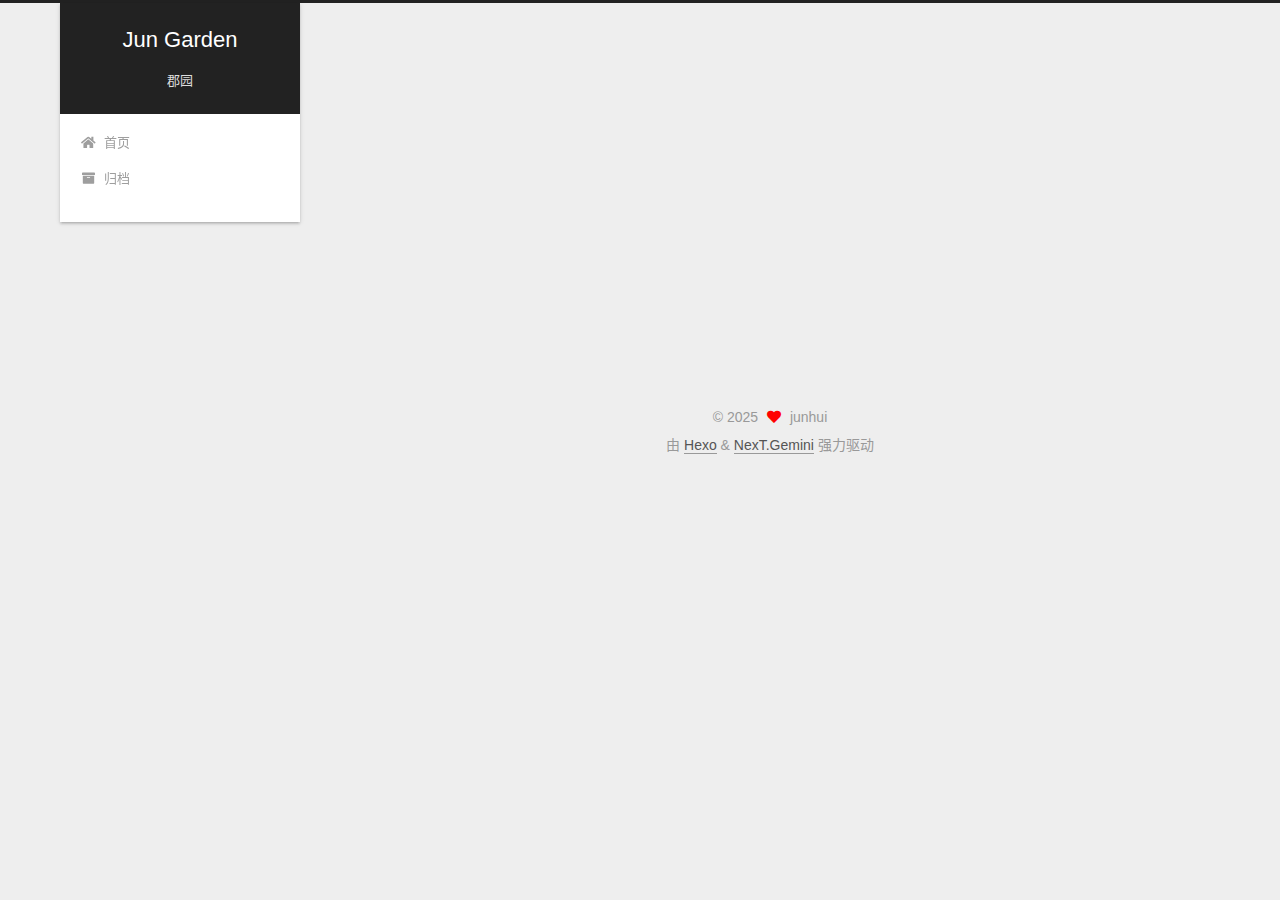
<file: 2025/12/07/12-7/index.html>
<!DOCTYPE html>
<html lang="zh-CN">
<head>
  <meta charset="UTF-8">
<meta name="viewport" content="width=device-width, initial-scale=1, maximum-scale=2">
<meta name="theme-color" content="#222">
<meta name="generator" content="Hexo 8.1.1">
  <link rel="apple-touch-icon" sizes="180x180" href="/images/apple-touch-icon-next.png">
  <link rel="icon" type="image/png" sizes="32x32" href="/images/favicon-32x32-next.png">
  <link rel="icon" type="image/png" sizes="16x16" href="/images/favicon-16x16-next.png">
  <link rel="mask-icon" href="/images/logo.svg" color="#222">

<link rel="stylesheet" href="/css/main.css">


<link rel="stylesheet" href="/lib/font-awesome/css/all.min.css">

<script id="hexo-configurations">
    var NexT = window.NexT || {};
    var CONFIG = {"hostname":"example.com","root":"/","scheme":"Gemini","version":"7.8.0","exturl":false,"sidebar":{"position":"left","display":"post","padding":18,"offset":12,"onmobile":false},"copycode":{"enable":false,"show_result":false,"style":null},"back2top":{"enable":true,"sidebar":false,"scrollpercent":false},"bookmark":{"enable":false,"color":"#222","save":"auto"},"fancybox":false,"mediumzoom":false,"lazyload":false,"pangu":false,"comments":{"style":"tabs","active":null,"storage":true,"lazyload":false,"nav":null},"algolia":{"hits":{"per_page":10},"labels":{"input_placeholder":"Search for Posts","hits_empty":"We didn't find any results for the search: ${query}","hits_stats":"${hits} results found in ${time} ms"}},"localsearch":{"enable":false,"trigger":"auto","top_n_per_article":1,"unescape":false,"preload":false},"motion":{"enable":true,"async":false,"transition":{"post_block":"fadeIn","post_header":"slideDownIn","post_body":"slideDownIn","coll_header":"slideLeftIn","sidebar":"slideUpIn"}}};
  </script>

  <meta name="description" content="ciallo">
<meta property="og:type" content="article">
<meta property="og:title" content="12.7">
<meta property="og:url" content="http://example.com/2025/12/07/12-7/index.html">
<meta property="og:site_name" content="Jun Garden">
<meta property="og:description" content="ciallo">
<meta property="og:locale" content="zh_CN">
<meta property="article:published_time" content="2025-12-07T06:48:16.000Z">
<meta property="article:modified_time" content="2025-12-07T06:48:16.639Z">
<meta property="article:author" content="junhui">
<meta name="twitter:card" content="summary">

<link rel="canonical" href="http://example.com/2025/12/07/12-7/">


<script id="page-configurations">
  // https://hexo.io/docs/variables.html
  CONFIG.page = {
    sidebar: "",
    isHome : false,
    isPost : true,
    lang   : 'zh-CN'
  };
</script>

  <title>12.7 | Jun Garden</title>
  






  <noscript>
  <style>
  .use-motion .brand,
  .use-motion .menu-item,
  .sidebar-inner,
  .use-motion .post-block,
  .use-motion .pagination,
  .use-motion .comments,
  .use-motion .post-header,
  .use-motion .post-body,
  .use-motion .collection-header { opacity: initial; }

  .use-motion .site-title,
  .use-motion .site-subtitle {
    opacity: initial;
    top: initial;
  }

  .use-motion .logo-line-before i { left: initial; }
  .use-motion .logo-line-after i { right: initial; }
  </style>
</noscript>

</head>

<body itemscope itemtype="http://schema.org/WebPage">
  <div class="container use-motion">
    <div class="headband"></div>

    <header class="header" itemscope itemtype="http://schema.org/WPHeader">
      <div class="header-inner"><div class="site-brand-container">
  <div class="site-nav-toggle">
    <div class="toggle" aria-label="切换导航栏">
      <span class="toggle-line toggle-line-first"></span>
      <span class="toggle-line toggle-line-middle"></span>
      <span class="toggle-line toggle-line-last"></span>
    </div>
  </div>

  <div class="site-meta">

    <a href="/" class="brand" rel="start">
      <span class="logo-line-before"><i></i></span>
      <h1 class="site-title">Jun Garden</h1>
      <span class="logo-line-after"><i></i></span>
    </a>
      <p class="site-subtitle" itemprop="description">郡园</p>
  </div>

  <div class="site-nav-right">
    <div class="toggle popup-trigger">
    </div>
  </div>
</div>




<nav class="site-nav">
  <ul id="menu" class="main-menu menu">
        <li class="menu-item menu-item-home">

    <a href="/" rel="section"><i class="fa fa-home fa-fw"></i>首页</a>

  </li>
        <li class="menu-item menu-item-archives">

    <a href="/archives/" rel="section"><i class="fa fa-archive fa-fw"></i>归档</a>

  </li>
  </ul>
</nav>




</div>
    </header>

    
  <div class="back-to-top">
    <i class="fa fa-arrow-up"></i>
    <span>0%</span>
  </div>


    <main class="main">
      <div class="main-inner">
        <div class="content-wrap">
          

          <div class="content post posts-expand">
            

    
  
  
  <article itemscope itemtype="http://schema.org/Article" class="post-block" lang="zh-CN">
    <link itemprop="mainEntityOfPage" href="http://example.com/2025/12/07/12-7/">

    <span hidden itemprop="author" itemscope itemtype="http://schema.org/Person">
      <meta itemprop="image" content="/images/avatar.gif">
      <meta itemprop="name" content="junhui">
      <meta itemprop="description" content="ciallo">
    </span>

    <span hidden itemprop="publisher" itemscope itemtype="http://schema.org/Organization">
      <meta itemprop="name" content="Jun Garden">
    </span>
      <header class="post-header">
        <h1 class="post-title" itemprop="name headline">
          12.7
        </h1>

        <div class="post-meta">
            <span class="post-meta-item">
              <span class="post-meta-item-icon">
                <i class="far fa-calendar"></i>
              </span>
              <span class="post-meta-item-text">发表于</span>

              <time title="创建时间：2025-12-07 14:48:16" itemprop="dateCreated datePublished" datetime="2025-12-07T14:48:16+08:00">2025-12-07</time>
            </span>

          

        </div>
      </header>

    
    
    
    <div class="post-body" itemprop="articleBody">

      
        
    </div>

    
    
    

      <footer class="post-footer">

        


        
    <div class="post-nav">
      <div class="post-nav-item">
    <a href="/2025/12/04/hello-world/" rel="prev" title="Hello World">
      <i class="fa fa-chevron-left"></i> Hello World
    </a></div>
      <div class="post-nav-item"></div>
    </div>
      </footer>
    
  </article>
  
  
  



          </div>
          

<script>
  window.addEventListener('tabs:register', () => {
    let { activeClass } = CONFIG.comments;
    if (CONFIG.comments.storage) {
      activeClass = localStorage.getItem('comments_active') || activeClass;
    }
    if (activeClass) {
      let activeTab = document.querySelector(`a[href="#comment-${activeClass}"]`);
      if (activeTab) {
        activeTab.click();
      }
    }
  });
  if (CONFIG.comments.storage) {
    window.addEventListener('tabs:click', event => {
      if (!event.target.matches('.tabs-comment .tab-content .tab-pane')) return;
      let commentClass = event.target.classList[1];
      localStorage.setItem('comments_active', commentClass);
    });
  }
</script>

        </div>
          
  
  <div class="toggle sidebar-toggle">
    <span class="toggle-line toggle-line-first"></span>
    <span class="toggle-line toggle-line-middle"></span>
    <span class="toggle-line toggle-line-last"></span>
  </div>

  <aside class="sidebar">
    <div class="sidebar-inner">

      <ul class="sidebar-nav motion-element">
        <li class="sidebar-nav-toc">
          文章目录
        </li>
        <li class="sidebar-nav-overview">
          站点概览
        </li>
      </ul>

      <!--noindex-->
      <div class="post-toc-wrap sidebar-panel">
      </div>
      <!--/noindex-->

      <div class="site-overview-wrap sidebar-panel">
        <div class="site-author motion-element" itemprop="author" itemscope itemtype="http://schema.org/Person">
  <p class="site-author-name" itemprop="name">junhui</p>
  <div class="site-description" itemprop="description">ciallo</div>
</div>
<div class="site-state-wrap motion-element">
  <nav class="site-state">
      <div class="site-state-item site-state-posts">
          <a href="/archives/">
        
          <span class="site-state-item-count">2</span>
          <span class="site-state-item-name">日志</span>
        </a>
      </div>
  </nav>
</div>



      </div>

    </div>
  </aside>
  <div id="sidebar-dimmer"></div>


      </div>
    </main>

    <footer class="footer">
      <div class="footer-inner">
        

        

<div class="copyright">
  
  &copy; 
  <span itemprop="copyrightYear">2025</span>
  <span class="with-love">
    <i class="fa fa-heart"></i>
  </span>
  <span class="author" itemprop="copyrightHolder">junhui</span>
</div>
  <div class="powered-by">由 <a href="https://hexo.io/" class="theme-link" rel="noopener" target="_blank">Hexo</a> & <a href="https://theme-next.org/" class="theme-link" rel="noopener" target="_blank">NexT.Gemini</a> 强力驱动
  </div>

        








      </div>
    </footer>
  </div>

  
  <script src="/lib/anime.min.js"></script>
  <script src="/lib/velocity/velocity.min.js"></script>
  <script src="/lib/velocity/velocity.ui.min.js"></script>

<script src="/js/utils.js"></script>

<script src="/js/motion.js"></script>


<script src="/js/schemes/pisces.js"></script>


<script src="/js/next-boot.js"></script>




  















  

  

</body>
</html>
</file>
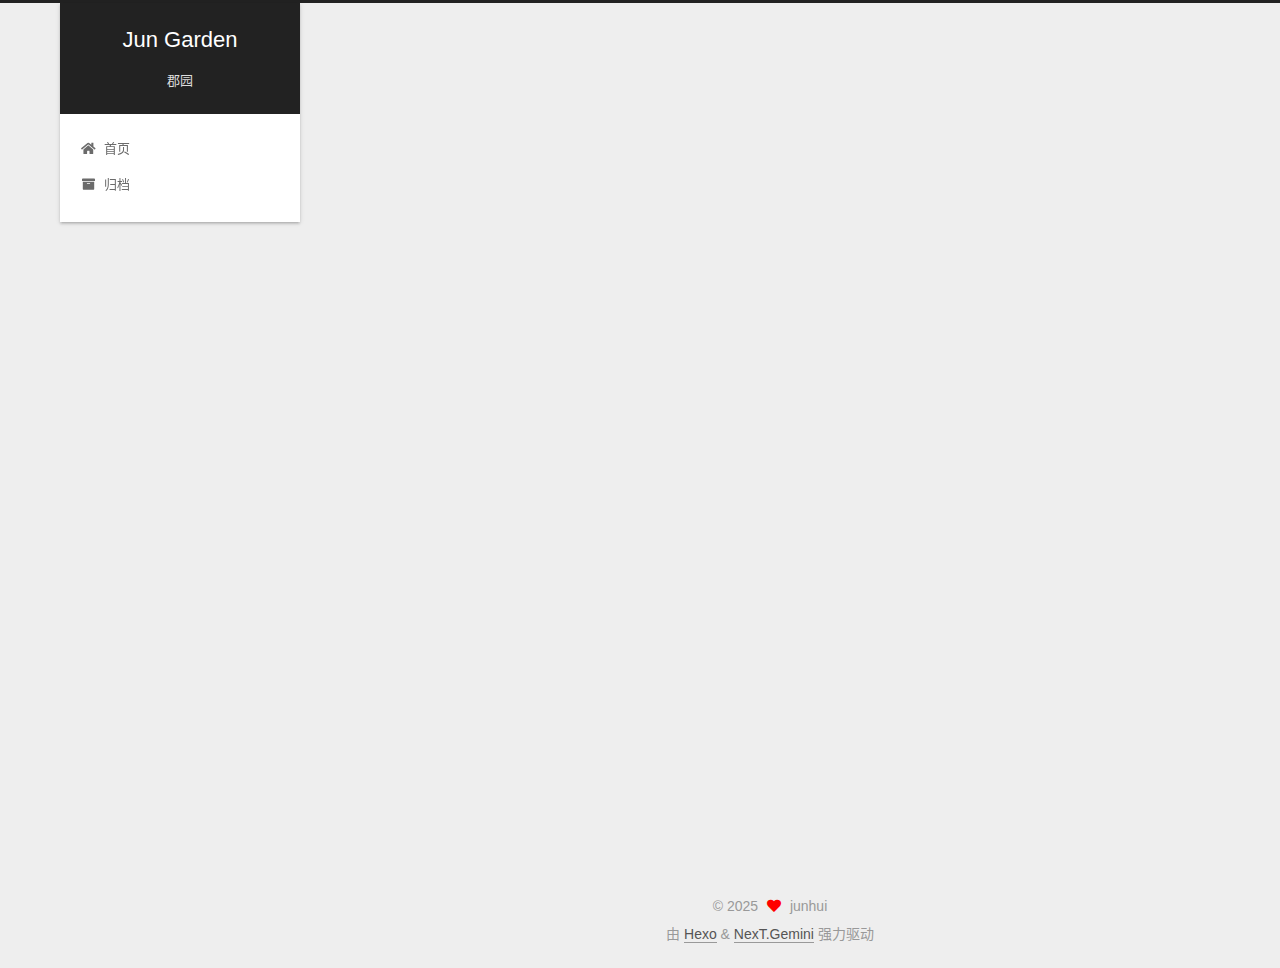
<file: 2025/12/08/about me/about me/index.html>
<!DOCTYPE html>
<html lang="zh-CN">
<head>
  <meta charset="UTF-8">
<meta name="viewport" content="width=device-width, initial-scale=1, maximum-scale=2">
<meta name="theme-color" content="#222">
<meta name="generator" content="Hexo 8.1.1">
  <link rel="apple-touch-icon" sizes="180x180" href="/images/apple-touch-icon-next.png">
  <link rel="icon" type="image/png" sizes="32x32" href="/images/favicon-32x32-next.png">
  <link rel="icon" type="image/png" sizes="16x16" href="/images/favicon-16x16-next.png">
  <link rel="mask-icon" href="/images/logo.svg" color="#222">

<link rel="stylesheet" href="/css/main.css">


<link rel="stylesheet" href="/lib/font-awesome/css/all.min.css">

<script id="hexo-configurations">
    var NexT = window.NexT || {};
    var CONFIG = {"hostname":"snaillcoder.github.io","root":"/","scheme":"Gemini","version":"7.8.0","exturl":false,"sidebar":{"position":"left","display":"post","padding":18,"offset":12,"onmobile":false},"copycode":{"enable":false,"show_result":false,"style":null},"back2top":{"enable":true,"sidebar":false,"scrollpercent":false},"bookmark":{"enable":false,"color":"#222","save":"auto"},"fancybox":false,"mediumzoom":false,"lazyload":false,"pangu":false,"comments":{"style":"tabs","active":null,"storage":true,"lazyload":false,"nav":null},"algolia":{"hits":{"per_page":10},"labels":{"input_placeholder":"Search for Posts","hits_empty":"We didn't find any results for the search: ${query}","hits_stats":"${hits} results found in ${time} ms"}},"localsearch":{"enable":false,"trigger":"auto","top_n_per_article":1,"unescape":false,"preload":false},"motion":{"enable":true,"async":false,"transition":{"post_block":"fadeIn","post_header":"slideDownIn","post_body":"slideDownIn","coll_header":"slideLeftIn","sidebar":"slideUpIn"}}};
  </script>

  <meta name="description" content="Welcome!欢迎来到郡园在这个社交媒体盛行的时代，博客像是一片自己的天地希望我能好好维护这里吧…">
<meta property="og:type" content="article">
<meta property="og:title" content="简介">
<meta property="og:url" content="https://snaillcoder.github.io/2025/12/08/about%20me/about%20me/index.html">
<meta property="og:site_name" content="Jun Garden">
<meta property="og:description" content="Welcome!欢迎来到郡园在这个社交媒体盛行的时代，博客像是一片自己的天地希望我能好好维护这里吧…">
<meta property="og:locale" content="zh_CN">
<meta property="og:image" content="https://snaillcoder.github.io/images/bgimg1.jpg">
<meta property="article:published_time" content="2025-12-08T12:14:19.872Z">
<meta property="article:modified_time" content="2025-12-08T13:27:16.880Z">
<meta property="article:author" content="junhui">
<meta name="twitter:card" content="summary">
<meta name="twitter:image" content="https://snaillcoder.github.io/images/bgimg1.jpg">

<link rel="canonical" href="https://snaillcoder.github.io/2025/12/08/about%20me/about%20me/">


<script id="page-configurations">
  // https://hexo.io/docs/variables.html
  CONFIG.page = {
    sidebar: "",
    isHome : false,
    isPost : true,
    lang   : 'zh-CN'
  };
</script>

  <title>简介 | Jun Garden</title>
  






  <noscript>
  <style>
  .use-motion .brand,
  .use-motion .menu-item,
  .sidebar-inner,
  .use-motion .post-block,
  .use-motion .pagination,
  .use-motion .comments,
  .use-motion .post-header,
  .use-motion .post-body,
  .use-motion .collection-header { opacity: initial; }

  .use-motion .site-title,
  .use-motion .site-subtitle {
    opacity: initial;
    top: initial;
  }

  .use-motion .logo-line-before i { left: initial; }
  .use-motion .logo-line-after i { right: initial; }
  </style>
</noscript>

</head>

<body itemscope itemtype="http://schema.org/WebPage">
  <div class="container use-motion">
    <div class="headband"></div>

    <header class="header" itemscope itemtype="http://schema.org/WPHeader">
      <div class="header-inner"><div class="site-brand-container">
  <div class="site-nav-toggle">
    <div class="toggle" aria-label="切换导航栏">
      <span class="toggle-line toggle-line-first"></span>
      <span class="toggle-line toggle-line-middle"></span>
      <span class="toggle-line toggle-line-last"></span>
    </div>
  </div>

  <div class="site-meta">

    <a href="/" class="brand" rel="start">
      <span class="logo-line-before"><i></i></span>
      <h1 class="site-title">Jun Garden</h1>
      <span class="logo-line-after"><i></i></span>
    </a>
      <p class="site-subtitle" itemprop="description">郡园</p>
  </div>

  <div class="site-nav-right">
    <div class="toggle popup-trigger">
    </div>
  </div>
</div>




<nav class="site-nav">
  <ul id="menu" class="main-menu menu">
        <li class="menu-item menu-item-home">

    <a href="/" rel="section"><i class="fa fa-home fa-fw"></i>首页</a>

  </li>
        <li class="menu-item menu-item-archives">

    <a href="/archives/" rel="section"><i class="fa fa-archive fa-fw"></i>归档</a>

  </li>
  </ul>
</nav>




</div>
    </header>

    
  <div class="back-to-top">
    <i class="fa fa-arrow-up"></i>
    <span>0%</span>
  </div>


    <main class="main">
      <div class="main-inner">
        <div class="content-wrap">
          

          <div class="content post posts-expand">
            

    
  
  
  <article itemscope itemtype="http://schema.org/Article" class="post-block" lang="zh-CN">
    <link itemprop="mainEntityOfPage" href="https://snaillcoder.github.io/2025/12/08/about%20me/about%20me/">

    <span hidden itemprop="author" itemscope itemtype="http://schema.org/Person">
      <meta itemprop="image" content="/images/githubicon.jpg">
      <meta itemprop="name" content="junhui">
      <meta itemprop="description" content="">
    </span>

    <span hidden itemprop="publisher" itemscope itemtype="http://schema.org/Organization">
      <meta itemprop="name" content="Jun Garden">
    </span>
      <header class="post-header">
        <h1 class="post-title" itemprop="name headline">
          简介
        </h1>

        <div class="post-meta">
            <span class="post-meta-item">
              <span class="post-meta-item-icon">
                <i class="far fa-calendar"></i>
              </span>
              <span class="post-meta-item-text">发表于</span>
              

              <time title="创建时间：2025-12-08 20:14:19 / 修改时间：21:27:16" itemprop="dateCreated datePublished" datetime="2025-12-08T20:14:19+08:00">2025-12-08</time>
            </span>

          

        </div>
      </header>

    
    
    
    <div class="post-body" itemprop="articleBody">

      
        <h2 id="Welcome"><a href="#Welcome" class="headerlink" title="Welcome!"></a>Welcome!</h2><p>欢迎来到<strong>郡园</strong><br>在这个社交媒体盛行的时代，博客像是一片自己的天地<br>希望我能好好维护这里吧…</p>
<p><img src="/images/bgimg1.jpg" alt="bg" title="背景"></p>

    </div>

    
    
    

      <footer class="post-footer">

        


        
    <div class="post-nav">
      <div class="post-nav-item">
    <a href="/2025/12/04/hello-world/" rel="prev" title="Hello World">
      <i class="fa fa-chevron-left"></i> Hello World
    </a></div>
      <div class="post-nav-item"></div>
    </div>
      </footer>
    
  </article>
  
  
  



          </div>
          

<script>
  window.addEventListener('tabs:register', () => {
    let { activeClass } = CONFIG.comments;
    if (CONFIG.comments.storage) {
      activeClass = localStorage.getItem('comments_active') || activeClass;
    }
    if (activeClass) {
      let activeTab = document.querySelector(`a[href="#comment-${activeClass}"]`);
      if (activeTab) {
        activeTab.click();
      }
    }
  });
  if (CONFIG.comments.storage) {
    window.addEventListener('tabs:click', event => {
      if (!event.target.matches('.tabs-comment .tab-content .tab-pane')) return;
      let commentClass = event.target.classList[1];
      localStorage.setItem('comments_active', commentClass);
    });
  }
</script>

        </div>
          
  
  <div class="toggle sidebar-toggle">
    <span class="toggle-line toggle-line-first"></span>
    <span class="toggle-line toggle-line-middle"></span>
    <span class="toggle-line toggle-line-last"></span>
  </div>

  <aside class="sidebar">
    <div class="sidebar-inner">

      <ul class="sidebar-nav motion-element">
        <li class="sidebar-nav-toc">
          文章目录
        </li>
        <li class="sidebar-nav-overview">
          站点概览
        </li>
      </ul>

      <!--noindex-->
      <div class="post-toc-wrap sidebar-panel">
          <div class="post-toc motion-element"><ol class="nav"><li class="nav-item nav-level-2"><a class="nav-link" href="#Welcome"><span class="nav-number">1.</span> <span class="nav-text">Welcome!</span></a></li></ol></div>
      </div>
      <!--/noindex-->

      <div class="site-overview-wrap sidebar-panel">
        <div class="site-author motion-element" itemprop="author" itemscope itemtype="http://schema.org/Person">
    <img class="site-author-image" itemprop="image" alt="junhui"
      src="/images/githubicon.jpg">
  <p class="site-author-name" itemprop="name">junhui</p>
  <div class="site-description" itemprop="description"></div>
</div>
<div class="site-state-wrap motion-element">
  <nav class="site-state">
      <div class="site-state-item site-state-posts">
          <a href="/archives/">
        
          <span class="site-state-item-count">2</span>
          <span class="site-state-item-name">日志</span>
        </a>
      </div>
  </nav>
</div>



      </div>

    </div>
  </aside>
  <div id="sidebar-dimmer"></div>


      </div>
    </main>

    <footer class="footer">
      <div class="footer-inner">
        

        

<div class="copyright">
  
  &copy; 
  <span itemprop="copyrightYear">2025</span>
  <span class="with-love">
    <i class="fa fa-heart"></i>
  </span>
  <span class="author" itemprop="copyrightHolder">junhui</span>
</div>
  <div class="powered-by">由 <a href="https://hexo.io/" class="theme-link" rel="noopener" target="_blank">Hexo</a> & <a href="https://theme-next.org/" class="theme-link" rel="noopener" target="_blank">NexT.Gemini</a> 强力驱动
  </div>

        








      </div>
    </footer>
  </div>

  
  <script src="/lib/anime.min.js"></script>
  <script src="/lib/velocity/velocity.min.js"></script>
  <script src="/lib/velocity/velocity.ui.min.js"></script>

<script src="/js/utils.js"></script>

<script src="/js/motion.js"></script>


<script src="/js/schemes/pisces.js"></script>


<script src="/js/next-boot.js"></script>




  















  

  

</body>
</html>
</file>
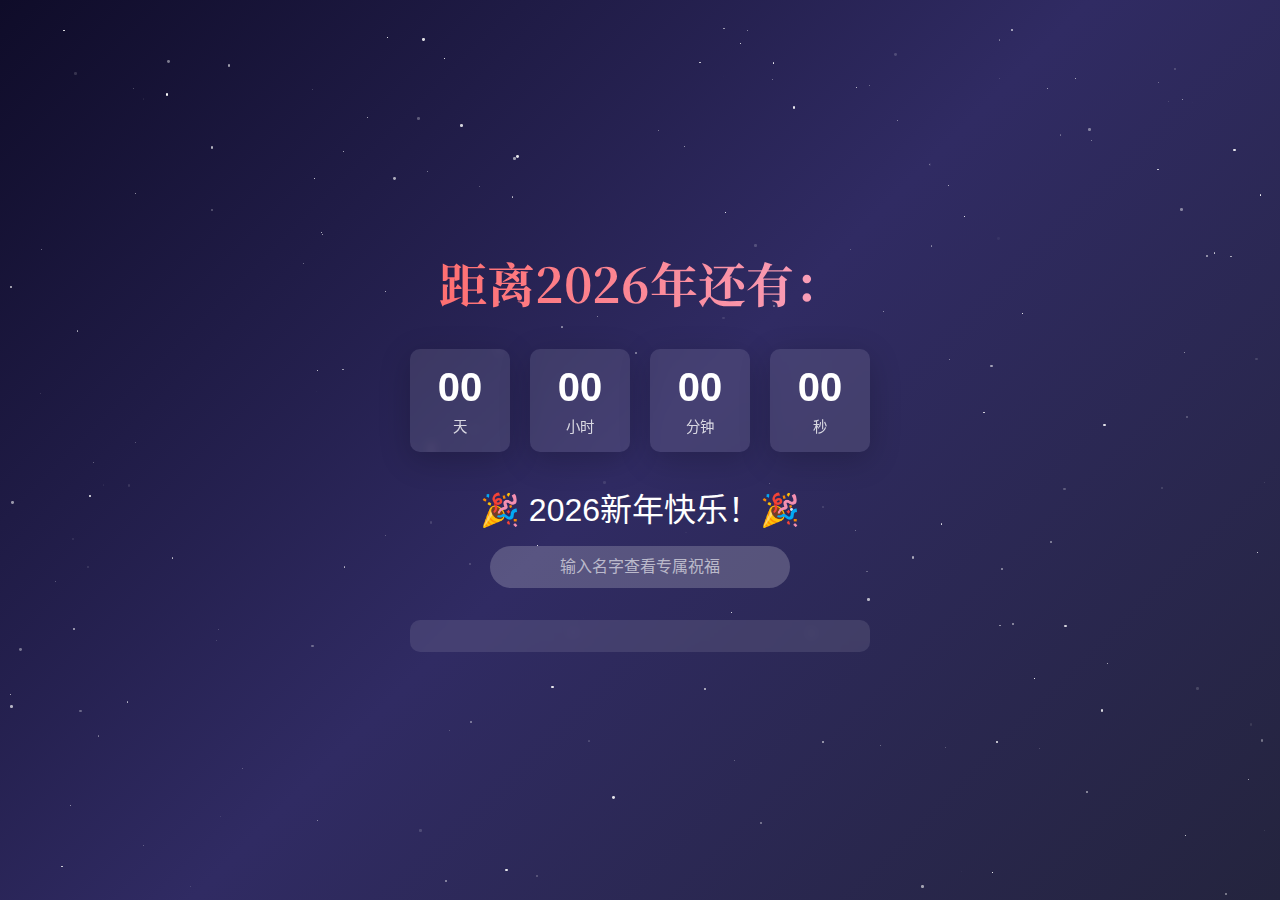
<file: generator.html>
<!DOCTYPE html>
<html lang="zh-CN">
<head>
    <meta charset="UTF-8">
    <meta name="viewport" content="width=device-width, initial-scale=1.0">
    <title>2026新年快乐</title>
    <style>
        @import url('https://fonts.googleapis.com/css2?family=Noto+Serif+SC:wght@300;400;700&display=swap');
        * {
            margin: 0;
            padding: 0;
            box-sizing: border-box;
        }
        
        body {
            font-family: 'Arial', sans-serif;
            background: linear-gradient(135deg, #0f0c29, #302b63, #24243e);
            color: white;
            height: 100vh;
            display: flex;
            flex-direction: column;
            justify-content: center;
            align-items: center;
            overflow: hidden;
            position: relative;
        }
        
        .container {
            text-align: center;
            z-index: 10;
            padding: 2rem;
            max-width: 800px;
        }
        
        h1 {
            font-family:Noto Serif SC;
            font-size: 3rem;
            margin-bottom: 1rem;
            background: linear-gradient(to right, #ff6b6b, #f8a5c2);
            -webkit-background-clip: text;
            background-clip: text;
            color: transparent;
            animation: glow 2s ease-in-out infinite alternate;
        }
        
        p {
            font-size: 1.2rem;
            margin-bottom: 2rem;
            line-height: 1.6;
        }
        
        .countdown {
            display: flex;
            justify-content: center;
            gap: 20px;
            margin: 2rem 0;
        }
        
        .countdown-item {
            background: rgba(255, 255, 255, 0.1);
            padding: 1rem;
            border-radius: 10px;
            min-width: 100px;
            backdrop-filter: blur(5px);
            box-shadow: 0 8px 32px rgba(0, 0, 0, 0.2);
        }
        
        .countdown-number {
            font-family: Helvetica;
            font-size: 2.5rem;
            font-weight: bold;
            margin-bottom: 5px;
        }
        
        .countdown-label {
            font-family: 'Courier New', Courier, monospace;
            font-size: 0.9rem;
            opacity: 0.8;
        }
        
        .star {
            position: absolute;
            pointer-events: none;
            width: 2px;
            height: 2px;
            background-color: white;
            border-radius: 50%;
            animation: twinkle 4s ease-in-out infinite;
            opacity: 0;
        }
        
        @keyframes twinkle {
            0%, 100% {
                opacity: 0;
                transform: scale(0.5);
            }
            50% {
                opacity: 1;
                transform: scale(1);
            }
        }
        
        @keyframes glow {
            from {
                text-shadow: 0 0 5px #ff6b6b, 0 0 10px #ff6b6b;
            }
            to {
                text-shadow: 0 0 10px #ff6b6b, 0 0 20px #ff6b6b, 0 0 30px #ff6b6b;
            }
        }
        
        .name-input {
            margin: 1rem 0;
            width: 100%;
            max-width: 300px;
            padding: 12px 20px;
            border-radius: 50px;
            border: none;
            font-size: 1rem;
            background: rgba(255, 255, 255, 0.2);
            color: white;
            outline: none;
            text-align: center;
        }
        
        .name-input::placeholder {
            color: rgba(255, 255, 255, 0.6);
        }
        
        .personal-message {
            margin-top: 1rem;
            padding: 1rem;
            background: rgba(255, 255, 255, 0.1);
            border-radius: 10px;
            backdrop-filter: blur(5px);
            transition: all 0.5s ease;
        }
        
        .firework {
            position: absolute;
            width: 5px;
            height: 5px;
            border-radius: 50%;
            box-shadow: 0 0 10px 5px rgba(255, 107, 107, 0.7);
            animation: explode 1s ease-out forwards;
            opacity: 0;
        }
        
        @keyframes explode {
            0% {
                transform: scale(0);
                opacity: 1;
            }
            100% {
                transform: scale(20);
                opacity: 0;
            }
        }
        
        .new-year-message {
            font-size: 2rem;
            margin-top: 1rem;
            animation: glow 1s ease-in-out infinite alternate;
        }
    </style>
</head>
<body>
    <div class="container">
        <h1>距离2026年还有：</h1>
        
        <div class="countdown">
            <div class="countdown-item">
                <div class="countdown-number" id="days">00</div>
                <div class="countdown-label">天</div>
            </div>
            <div class="countdown-item">
                <div class="countdown-number" id="hours">00</div>
                <div class="countdown-label">小时</div>
            </div>
            <div class="countdown-item">
                <div class="countdown-number" id="minutes">00</div>
                <div class="countdown-label">分钟</div>
            </div>
            <div class="countdown-item">
                <div class="countdown-number" id="seconds">00</div>
                <div class="countdown-label">秒</div>
            </div>
        </div>
        
        <div id="newYearMessage" class="new-year-message"></div>
        
        <input type="text" class="name-input" id="nameInput" placeholder="输入名字查看专属祝福">
        <div class="personal-message" id="personalMessage"></div>
    </div>
    
    <script>
        // 创建星星背景
        function createStarBackground() {
            const starsCount = 200;
            const container = document.body;
            
            for (let i = 0; i < starsCount; i++) {
                const star = document.createElement('div');
                star.classList.add('star');
                
                // 随机位置
                star.style.left = Math.random() * 100 + 'vw';
                star.style.top = Math.random() * 100 + 'vh';
                
                // 随机大小
                const size = Math.random() * 3;
                star.style.width = size + 'px';
                star.style.height = size + 'px';
                
                // 随机透明度
                star.style.opacity = Math.random();
                
                // 随机动画延迟
                star.style.animationDelay = Math.random() * 4 + 's';
                star.style.animationDuration = (Math.random() * 3 + 2) + 's';
                
                container.appendChild(star);
            }
        }
        
        // 创建烟花效果
        function createFirework(x, y) {
            const firework = document.createElement('div');
            firework.classList.add('firework');
            firework.style.left = x + 'px';
            firework.style.top = y + 'px';
            firework.style.backgroundColor = `hsl(${Math.random() * 360}, 100%, 50%)`;
            document.body.appendChild(firework);
            
            setTimeout(() => {
                firework.remove();
            }, 1000);
        }
        
        // 触发烟花庆祝
        function celebrateNewYear() {
            const message = document.getElementById('newYearMessage');
            message.textContent = '🎉 2026新年快乐！🎉';
            
            // 持续30秒的烟花效果
            const interval = setInterval(() => {
                for (let i = 0; i < 10; i++) {
                    setTimeout(() => {
                        const x = Math.random() * window.innerWidth;
                        const y = Math.random() * window.innerHeight;
                        createFirework(x, y);
                    }, i * 100);
                }
            }, 500);
            
            setTimeout(() => {
                clearInterval(interval);
            }, 30000);
        }
        
        // 倒计时功能
        function updateCountdown() {
            const now = new Date();
            const newYear = new Date('January 1, 2026 00:00:00');
            const diff = newYear - now;
            
            // 如果倒计时结束
            if (diff <= 0) {
                document.getElementById('days').textContent = '00';
                document.getElementById('hours').textContent = '00';
                document.getElementById('minutes').textContent = '00';
                document.getElementById('seconds').textContent = '00';
                
                // 触发庆祝效果
                celebrateNewYear();
                return;
            }
            
            const days = Math.floor(diff / (1000 * 60 * 60 * 24));
            const hours = Math.floor((diff % (1000 * 60 * 60 * 24)) / (1000 * 60 * 60));
            const minutes = Math.floor((diff % (1000 * 60 * 60)) / (1000 * 60));
            const seconds = Math.floor((diff % (1000 * 60)) / 1000);
            
            document.getElementById('days').textContent = days.toString().padStart(2, '0');
            document.getElementById('hours').textContent = hours.toString().padStart(2, '0');
            document.getElementById('minutes').textContent = minutes.toString().padStart(2, '0');
            document.getElementById('seconds').textContent = seconds.toString().padStart(2, '0');
        }
        
        // 名字输入功能
        const nameInput = document.getElementById('nameInput');
        const personalMessage = document.getElementById('personalMessage');
        
        const messages = {
            '荣': '亲爱的荣，2026年愿你万事顺遂，天天开心！中考顺利！次次年级第一！',
            '陶梓墨': '亲爱的陶梓墨，新的一年愿你心想事成，学业进步！所有科目都是a*！所有的梦想都能实现！打洲把把百万撤离，phigros次次ap！',
            '郎浩轩': '亲爱的郎浩轩，2026年祝你新年快乐，万事如意！csgo把把颗秒，把donk打成donkey，把simple打成people！获得吴世勋一般的侧脸，施瓦辛格一般的身材！',
            '李泽鑫': '亲爱的泽鑫哥哥，2026祝你一切顺遂，前程似锦！三角洲猛猛出货，虽然下个学期在学校见不到你了，但是"莫愁前路无知己，天下谁人不识君"！',
	   'oil':'亲爱的尤楷诚，2026新年快乐！祝你阖家幸福,一切顺遂！',
            '默认': '感谢你的到来，2026年愿你平安喜乐，幸福安康！'
        };
        
        nameInput.addEventListener('input', function() {
            const name = this.value.trim();
            
            if (name) {
                const message = messages[name] || `${name}，${messages['默认']}`;
                personalMessage.textContent = message;
                
                if (Object.keys(messages).includes(name)) {
                    for (let i = 0; i < 5; i++) {
                        setTimeout(() => {
                            const x = Math.random() * window.innerWidth;
                            const y = Math.random() * window.innerHeight;
                            createFirework(x, y);
                        }, i * 200);
                    }
                }
            } else {
                personalMessage.textContent = '';
            }
        });
        
        // 初始化
        createStarBackground(); // 初始化星星背景
        updateCountdown();
        setInterval(updateCountdown, 1000);
        
        // 点击页面任意位置创建烟花
        document.addEventListener('click', function(e) {
            createFirework(e.clientX, e.clientY);
        });
    </script>
</body>
</html>
</file>
<file: css/main.css>
:root {
  --body-bg-color: #eee;
  --content-bg-color: #fff;
  --card-bg-color: #f5f5f5;
  --text-color: #555;
  --blockquote-color: #666;
  --link-color: #555;
  --link-hover-color: #222;
  --brand-color: #fff;
  --brand-hover-color: #fff;
  --table-row-odd-bg-color: #f9f9f9;
  --table-row-hover-bg-color: #f5f5f5;
  --menu-item-bg-color: #f5f5f5;
  --btn-default-bg: #fff;
  --btn-default-color: #555;
  --btn-default-border-color: #555;
  --btn-default-hover-bg: #222;
  --btn-default-hover-color: #fff;
  --btn-default-hover-border-color: #222;
}
html {
  line-height: 1.15; /* 1 */
  -webkit-text-size-adjust: 100%; /* 2 */
}
body {
  margin: 0;
}
main {
  display: block;
}
h1 {
  font-size: 2em;
  margin: 0.67em 0;
}
hr {
  box-sizing: content-box; /* 1 */
  height: 0; /* 1 */
  overflow: visible; /* 2 */
}
pre {
  font-family: monospace, monospace; /* 1 */
  font-size: 1em; /* 2 */
}
a {
  background: transparent;
}
abbr[title] {
  border-bottom: none; /* 1 */
  text-decoration: underline; /* 2 */
  text-decoration: underline dotted; /* 2 */
}
b,
strong {
  font-weight: bolder;
}
code,
kbd,
samp {
  font-family: monospace, monospace; /* 1 */
  font-size: 1em; /* 2 */
}
small {
  font-size: 80%;
}
sub,
sup {
  font-size: 75%;
  line-height: 0;
  position: relative;
  vertical-align: baseline;
}
sub {
  bottom: -0.25em;
}
sup {
  top: -0.5em;
}
img {
  border-style: none;
}
button,
input,
optgroup,
select,
textarea {
  font-family: inherit; /* 1 */
  font-size: 100%; /* 1 */
  line-height: 1.15; /* 1 */
  margin: 0; /* 2 */
}
button,
input {
/* 1 */
  overflow: visible;
}
button,
select {
/* 1 */
  text-transform: none;
}
button,
[type='button'],
[type='reset'],
[type='submit'] {
  -webkit-appearance: button;
}
button::-moz-focus-inner,
[type='button']::-moz-focus-inner,
[type='reset']::-moz-focus-inner,
[type='submit']::-moz-focus-inner {
  border-style: none;
  padding: 0;
}
button:-moz-focusring,
[type='button']:-moz-focusring,
[type='reset']:-moz-focusring,
[type='submit']:-moz-focusring {
  outline: 1px dotted ButtonText;
}
fieldset {
  padding: 0.35em 0.75em 0.625em;
}
legend {
  box-sizing: border-box; /* 1 */
  color: inherit; /* 2 */
  display: table; /* 1 */
  max-width: 100%; /* 1 */
  padding: 0; /* 3 */
  white-space: normal; /* 1 */
}
progress {
  vertical-align: baseline;
}
textarea {
  overflow: auto;
}
[type='checkbox'],
[type='radio'] {
  box-sizing: border-box; /* 1 */
  padding: 0; /* 2 */
}
[type='number']::-webkit-inner-spin-button,
[type='number']::-webkit-outer-spin-button {
  height: auto;
}
[type='search'] {
  outline-offset: -2px; /* 2 */
  -webkit-appearance: textfield; /* 1 */
}
[type='search']::-webkit-search-decoration {
  -webkit-appearance: none;
}
::-webkit-file-upload-button {
  font: inherit; /* 2 */
  -webkit-appearance: button; /* 1 */
}
details {
  display: block;
}
summary {
  display: list-item;
}
template {
  display: none;
}
[hidden] {
  display: none;
}
::selection {
  background: #262a30;
  color: #eee;
}
html,
body {
  height: 100%;
}
body {
  background: var(--body-bg-color);
  color: var(--text-color);
  font-family: 'Lato', "PingFang SC", "Microsoft YaHei", sans-serif;
  font-size: 1em;
  line-height: 2;
}
@media (max-width: 991px) {
  body {
    padding-left: 0 !important;
    padding-right: 0 !important;
  }
}
h1,
h2,
h3,
h4,
h5,
h6 {
  font-family: 'Lato', "PingFang SC", "Microsoft YaHei", sans-serif;
  font-weight: bold;
  line-height: 1.5;
  margin: 20px 0 15px;
}
h1 {
  font-size: 1.5em;
}
h2 {
  font-size: 1.375em;
}
h3 {
  font-size: 1.25em;
}
h4 {
  font-size: 1.125em;
}
h5 {
  font-size: 1em;
}
h6 {
  font-size: 0.875em;
}
p {
  margin: 0 0 20px 0;
}
a,
span.exturl {
  border-bottom: 1px solid #999;
  color: var(--link-color);
  outline: 0;
  text-decoration: none;
  overflow-wrap: break-word;
  word-wrap: break-word;
  cursor: pointer;
}
a:hover,
span.exturl:hover {
  border-bottom-color: var(--link-hover-color);
  color: var(--link-hover-color);
}
iframe,
img,
video {
  display: block;
  margin-left: auto;
  margin-right: auto;
  max-width: 100%;
}
hr {
  background-image: repeating-linear-gradient(-45deg, #ddd, #ddd 4px, transparent 4px, transparent 8px);
  border: 0;
  height: 3px;
  margin: 40px 0;
}
blockquote {
  border-left: 4px solid #ddd;
  color: var(--blockquote-color);
  margin: 0;
  padding: 0 15px;
}
blockquote cite::before {
  content: '-';
  padding: 0 5px;
}
dt {
  font-weight: bold;
}
dd {
  margin: 0;
  padding: 0;
}
kbd {
  background-color: #f5f5f5;
  background-image: linear-gradient(#eee, #fff, #eee);
  border: 1px solid #ccc;
  border-radius: 0.2em;
  box-shadow: 0.1em 0.1em 0.2em rgba(0,0,0,0.1);
  color: #555;
  font-family: inherit;
  padding: 0.1em 0.3em;
  white-space: nowrap;
}
.table-container {
  overflow: auto;
}
table {
  border-collapse: collapse;
  border-spacing: 0;
  font-size: 0.875em;
  margin: 0 0 20px 0;
  width: 100%;
}
tbody tr:nth-of-type(odd) {
  background: var(--table-row-odd-bg-color);
}
tbody tr:hover {
  background: var(--table-row-hover-bg-color);
}
caption,
th,
td {
  font-weight: normal;
  padding: 8px;
  vertical-align: middle;
}
th,
td {
  border: 1px solid #ddd;
  border-bottom: 3px solid #ddd;
}
th {
  font-weight: 700;
  padding-bottom: 10px;
}
td {
  border-bottom-width: 1px;
}
.btn {
  background: var(--btn-default-bg);
  border: 2px solid var(--btn-default-border-color);
  border-radius: 2px;
  color: var(--btn-default-color);
  display: inline-block;
  font-size: 0.875em;
  line-height: 2;
  padding: 0 20px;
  text-decoration: none;
  transition-property: background-color;
  transition-delay: 0s;
  transition-duration: 0.2s;
  transition-timing-function: ease-in-out;
}
.btn:hover {
  background: var(--btn-default-hover-bg);
  border-color: var(--btn-default-hover-border-color);
  color: var(--btn-default-hover-color);
}
.btn + .btn {
  margin: 0 0 8px 8px;
}
.btn .fa-fw {
  text-align: left;
  width: 1.285714285714286em;
}
.toggle {
  line-height: 0;
}
.toggle .toggle-line {
  background: #fff;
  display: inline-block;
  height: 2px;
  left: 0;
  position: relative;
  top: 0;
  transition: all 0.4s;
  vertical-align: top;
  width: 100%;
}
.toggle .toggle-line:not(:first-child) {
  margin-top: 3px;
}
.toggle.toggle-arrow .toggle-line-first {
  left: 50%;
  top: 2px;
  transform: rotate(45deg);
  width: 50%;
}
.toggle.toggle-arrow .toggle-line-middle {
  left: 2px;
  width: 90%;
}
.toggle.toggle-arrow .toggle-line-last {
  left: 50%;
  top: -2px;
  transform: rotate(-45deg);
  width: 50%;
}
.toggle.toggle-close .toggle-line-first {
  transform: rotate(-45deg);
  top: 5px;
}
.toggle.toggle-close .toggle-line-middle {
  opacity: 0;
}
.toggle.toggle-close .toggle-line-last {
  transform: rotate(45deg);
  top: -5px;
}
.highlight,
pre {
  background: #f7f7f7;
  color: #4d4d4c;
  line-height: 1.6;
  margin: 0 auto 20px;
}
pre,
code {
  font-family: consolas, Menlo, monospace, "PingFang SC", "Microsoft YaHei";
}
code {
  background: #eee;
  border-radius: 3px;
  color: #555;
  padding: 2px 4px;
  overflow-wrap: break-word;
  word-wrap: break-word;
}
.highlight *::selection {
  background: #d6d6d6;
}
.highlight pre {
  border: 0;
  margin: 0;
  padding: 10px 0;
}
.highlight table {
  border: 0;
  margin: 0;
  width: auto;
}
.highlight td {
  border: 0;
  padding: 0;
}
.highlight figcaption {
  background: #eff2f3;
  color: #4d4d4c;
  display: flex;
  font-size: 0.875em;
  justify-content: space-between;
  line-height: 1.2;
  padding: 0.5em;
}
.highlight figcaption a {
  color: #4d4d4c;
}
.highlight figcaption a:hover {
  border-bottom-color: #4d4d4c;
}
.highlight .gutter {
  -moz-user-select: none;
  -ms-user-select: none;
  -webkit-user-select: none;
  user-select: none;
}
.highlight .gutter pre {
  background: #eff2f3;
  color: #869194;
  padding-left: 10px;
  padding-right: 10px;
  text-align: right;
}
.highlight .code pre {
  background: #f7f7f7;
  padding-left: 10px;
  width: 100%;
}
.gist table {
  width: auto;
}
.gist table td {
  border: 0;
}
pre {
  overflow: auto;
  padding: 10px;
}
pre code {
  background: none;
  color: #4d4d4c;
  font-size: 0.875em;
  padding: 0;
  text-shadow: none;
}
pre .deletion {
  background: #fdd;
}
pre .addition {
  background: #dfd;
}
pre .meta {
  color: #eab700;
  -moz-user-select: none;
  -ms-user-select: none;
  -webkit-user-select: none;
  user-select: none;
}
pre .comment {
  color: #8e908c;
}
pre .variable,
pre .attribute,
pre .tag,
pre .name,
pre .regexp,
pre .ruby .constant,
pre .xml .tag .title,
pre .xml .pi,
pre .xml .doctype,
pre .html .doctype,
pre .css .id,
pre .css .class,
pre .css .pseudo {
  color: #c82829;
}
pre .number,
pre .preprocessor,
pre .built_in,
pre .builtin-name,
pre .literal,
pre .params,
pre .constant,
pre .command {
  color: #f5871f;
}
pre .ruby .class .title,
pre .css .rules .attribute,
pre .string,
pre .symbol,
pre .value,
pre .inheritance,
pre .header,
pre .ruby .symbol,
pre .xml .cdata,
pre .special,
pre .formula {
  color: #718c00;
}
pre .title,
pre .css .hexcolor {
  color: #3e999f;
}
pre .function,
pre .python .decorator,
pre .python .title,
pre .ruby .function .title,
pre .ruby .title .keyword,
pre .perl .sub,
pre .javascript .title,
pre .coffeescript .title {
  color: #4271ae;
}
pre .keyword,
pre .javascript .function {
  color: #8959a8;
}
.blockquote-center {
  border-left: none;
  margin: 40px 0;
  padding: 0;
  position: relative;
  text-align: center;
}
.blockquote-center .fa {
  display: block;
  opacity: 0.6;
  position: absolute;
  width: 100%;
}
.blockquote-center .fa-quote-left {
  border-top: 1px solid #ccc;
  text-align: left;
  top: -20px;
}
.blockquote-center .fa-quote-right {
  border-bottom: 1px solid #ccc;
  text-align: right;
  bottom: -20px;
}
.blockquote-center p,
.blockquote-center div {
  text-align: center;
}
.post-body .group-picture img {
  margin: 0 auto;
  padding: 0 3px;
}
.group-picture-row {
  margin-bottom: 6px;
  overflow: hidden;
}
.group-picture-column {
  float: left;
  margin-bottom: 10px;
}
.post-body .label {
  color: #555;
  display: inline;
  padding: 0 2px;
}
.post-body .label.default {
  background: #f0f0f0;
}
.post-body .label.primary {
  background: #efe6f7;
}
.post-body .label.info {
  background: #e5f2f8;
}
.post-body .label.success {
  background: #e7f4e9;
}
.post-body .label.warning {
  background: #fcf6e1;
}
.post-body .label.danger {
  background: #fae8eb;
}
.post-body .tabs {
  margin-bottom: 20px;
}
.post-body .tabs,
.tabs-comment {
  display: block;
  padding-top: 10px;
  position: relative;
}
.post-body .tabs ul.nav-tabs,
.tabs-comment ul.nav-tabs {
  display: flex;
  flex-wrap: wrap;
  margin: 0;
  margin-bottom: -1px;
  padding: 0;
}
@media (max-width: 413px) {
  .post-body .tabs ul.nav-tabs,
  .tabs-comment ul.nav-tabs {
    display: block;
    margin-bottom: 5px;
  }
}
.post-body .tabs ul.nav-tabs li.tab,
.tabs-comment ul.nav-tabs li.tab {
  border-bottom: 1px solid #ddd;
  border-left: 1px solid transparent;
  border-right: 1px solid transparent;
  border-top: 3px solid transparent;
  flex-grow: 1;
  list-style-type: none;
  border-radius: 0 0 0 0;
}
@media (max-width: 413px) {
  .post-body .tabs ul.nav-tabs li.tab,
  .tabs-comment ul.nav-tabs li.tab {
    border-bottom: 1px solid transparent;
    border-left: 3px solid transparent;
    border-right: 1px solid transparent;
    border-top: 1px solid transparent;
  }
}
@media (max-width: 413px) {
  .post-body .tabs ul.nav-tabs li.tab,
  .tabs-comment ul.nav-tabs li.tab {
    border-radius: 0;
  }
}
.post-body .tabs ul.nav-tabs li.tab a,
.tabs-comment ul.nav-tabs li.tab a {
  border-bottom: initial;
  display: block;
  line-height: 1.8;
  outline: 0;
  padding: 0.25em 0.75em;
  text-align: center;
  transition-delay: 0s;
  transition-duration: 0.2s;
  transition-timing-function: ease-out;
}
.post-body .tabs ul.nav-tabs li.tab a i,
.tabs-comment ul.nav-tabs li.tab a i {
  width: 1.285714285714286em;
}
.post-body .tabs ul.nav-tabs li.tab.active,
.tabs-comment ul.nav-tabs li.tab.active {
  border-bottom: 1px solid transparent;
  border-left: 1px solid #ddd;
  border-right: 1px solid #ddd;
  border-top: 3px solid #fc6423;
}
@media (max-width: 413px) {
  .post-body .tabs ul.nav-tabs li.tab.active,
  .tabs-comment ul.nav-tabs li.tab.active {
    border-bottom: 1px solid #ddd;
    border-left: 3px solid #fc6423;
    border-right: 1px solid #ddd;
    border-top: 1px solid #ddd;
  }
}
.post-body .tabs ul.nav-tabs li.tab.active a,
.tabs-comment ul.nav-tabs li.tab.active a {
  color: var(--link-color);
  cursor: default;
}
.post-body .tabs .tab-content .tab-pane,
.tabs-comment .tab-content .tab-pane {
  border: 1px solid #ddd;
  border-top: 0;
  padding: 20px 20px 0 20px;
  border-radius: 0;
}
.post-body .tabs .tab-content .tab-pane:not(.active),
.tabs-comment .tab-content .tab-pane:not(.active) {
  display: none;
}
.post-body .tabs .tab-content .tab-pane.active,
.tabs-comment .tab-content .tab-pane.active {
  display: block;
}
.post-body .tabs .tab-content .tab-pane.active:nth-of-type(1),
.tabs-comment .tab-content .tab-pane.active:nth-of-type(1) {
  border-radius: 0 0 0 0;
}
@media (max-width: 413px) {
  .post-body .tabs .tab-content .tab-pane.active:nth-of-type(1),
  .tabs-comment .tab-content .tab-pane.active:nth-of-type(1) {
    border-radius: 0;
  }
}
.post-body .note {
  border-radius: 3px;
  margin-bottom: 20px;
  padding: 1em;
  position: relative;
  border: 1px solid #eee;
  border-left-width: 5px;
}
.post-body .note h2,
.post-body .note h3,
.post-body .note h4,
.post-body .note h5,
.post-body .note h6 {
  margin-top: 0;
  border-bottom: initial;
  margin-bottom: 0;
  padding-top: 0;
}
.post-body .note p:first-child,
.post-body .note ul:first-child,
.post-body .note ol:first-child,
.post-body .note table:first-child,
.post-body .note pre:first-child,
.post-body .note blockquote:first-child,
.post-body .note img:first-child {
  margin-top: 0;
}
.post-body .note p:last-child,
.post-body .note ul:last-child,
.post-body .note ol:last-child,
.post-body .note table:last-child,
.post-body .note pre:last-child,
.post-body .note blockquote:last-child,
.post-body .note img:last-child {
  margin-bottom: 0;
}
.post-body .note.default {
  border-left-color: #777;
}
.post-body .note.default h2,
.post-body .note.default h3,
.post-body .note.default h4,
.post-body .note.default h5,
.post-body .note.default h6 {
  color: #777;
}
.post-body .note.primary {
  border-left-color: #6f42c1;
}
.post-body .note.primary h2,
.post-body .note.primary h3,
.post-body .note.primary h4,
.post-body .note.primary h5,
.post-body .note.primary h6 {
  color: #6f42c1;
}
.post-body .note.info {
  border-left-color: #428bca;
}
.post-body .note.info h2,
.post-body .note.info h3,
.post-body .note.info h4,
.post-body .note.info h5,
.post-body .note.info h6 {
  color: #428bca;
}
.post-body .note.success {
  border-left-color: #5cb85c;
}
.post-body .note.success h2,
.post-body .note.success h3,
.post-body .note.success h4,
.post-body .note.success h5,
.post-body .note.success h6 {
  color: #5cb85c;
}
.post-body .note.warning {
  border-left-color: #f0ad4e;
}
.post-body .note.warning h2,
.post-body .note.warning h3,
.post-body .note.warning h4,
.post-body .note.warning h5,
.post-body .note.warning h6 {
  color: #f0ad4e;
}
.post-body .note.danger {
  border-left-color: #d9534f;
}
.post-body .note.danger h2,
.post-body .note.danger h3,
.post-body .note.danger h4,
.post-body .note.danger h5,
.post-body .note.danger h6 {
  color: #d9534f;
}
.pagination .prev,
.pagination .next,
.pagination .page-number,
.pagination .space {
  display: inline-block;
  margin: 0 10px;
  padding: 0 11px;
  position: relative;
  top: -1px;
}
@media (max-width: 767px) {
  .pagination .prev,
  .pagination .next,
  .pagination .page-number,
  .pagination .space {
    margin: 0 5px;
  }
}
.pagination {
  border-top: 1px solid #eee;
  margin: 120px 0 0;
  text-align: center;
}
.pagination .prev,
.pagination .next,
.pagination .page-number {
  border-bottom: 0;
  border-top: 1px solid #eee;
  transition-property: border-color;
  transition-delay: 0s;
  transition-duration: 0.2s;
  transition-timing-function: ease-in-out;
}
.pagination .prev:hover,
.pagination .next:hover,
.pagination .page-number:hover {
  border-top-color: #222;
}
.pagination .space {
  margin: 0;
  padding: 0;
}
.pagination .prev {
  margin-left: 0;
}
.pagination .next {
  margin-right: 0;
}
.pagination .page-number.current {
  background: #ccc;
  border-top-color: #ccc;
  color: #fff;
}
@media (max-width: 767px) {
  .pagination {
    border-top: none;
  }
  .pagination .prev,
  .pagination .next,
  .pagination .page-number {
    border-bottom: 1px solid #eee;
    border-top: 0;
    margin-bottom: 10px;
    padding: 0 10px;
  }
  .pagination .prev:hover,
  .pagination .next:hover,
  .pagination .page-number:hover {
    border-bottom-color: #222;
  }
}
.comments {
  margin-top: 60px;
  overflow: hidden;
}
.comment-button-group {
  display: flex;
  flex-wrap: wrap-reverse;
  justify-content: center;
  margin: 1em 0;
}
.comment-button-group .comment-button {
  margin: 0.1em 0.2em;
}
.comment-button-group .comment-button.active {
  background: var(--btn-default-hover-bg);
  border-color: var(--btn-default-hover-border-color);
  color: var(--btn-default-hover-color);
}
.comment-position {
  display: none;
}
.comment-position.active {
  display: block;
}
.tabs-comment {
  background: var(--content-bg-color);
  margin-top: 4em;
  padding-top: 0;
}
.tabs-comment .comments {
  border: 0;
  box-shadow: none;
  margin-top: 0;
  padding-top: 0;
}
.container {
  min-height: 100%;
  position: relative;
}
.main-inner {
  margin: 0 auto;
  width: calc(100% - 20px);
}
@media (min-width: 1200px) {
  .main-inner {
    width: 1160px;
  }
}
@media (min-width: 1600px) {
  .main-inner {
    width: 73%;
  }
}
@media (max-width: 767px) {
  .content-wrap {
    padding: 0 20px;
  }
}
.header {
  background: transparent;
}
.header-inner {
  margin: 0 auto;
  width: calc(100% - 20px);
}
@media (min-width: 1200px) {
  .header-inner {
    width: 1160px;
  }
}
@media (min-width: 1600px) {
  .header-inner {
    width: 73%;
  }
}
.site-brand-container {
  display: flex;
  flex-shrink: 0;
  padding: 0 10px;
}
.headband {
  background: #222;
  height: 3px;
}
.site-meta {
  flex-grow: 1;
  text-align: center;
}
@media (max-width: 767px) {
  .site-meta {
    text-align: center;
  }
}
.brand {
  border-bottom: none;
  color: var(--brand-color);
  display: inline-block;
  line-height: 1.375em;
  padding: 0 40px;
  position: relative;
}
.brand:hover {
  color: var(--brand-hover-color);
}
.site-title {
  font-family: 'Lato', "PingFang SC", "Microsoft YaHei", sans-serif;
  font-size: 1.375em;
  font-weight: normal;
  margin: 0;
}
.site-subtitle {
  color: #ddd;
  font-size: 0.8125em;
  margin: 10px 0;
}
.use-motion .brand {
  opacity: 0;
}
.use-motion .site-title,
.use-motion .site-subtitle,
.use-motion .custom-logo-image {
  opacity: 0;
  position: relative;
  top: -10px;
}
.site-nav-toggle,
.site-nav-right {
  display: none;
}
@media (max-width: 767px) {
  .site-nav-toggle,
  .site-nav-right {
    display: flex;
    flex-direction: column;
    justify-content: center;
  }
}
.site-nav-toggle .toggle,
.site-nav-right .toggle {
  color: var(--text-color);
  padding: 10px;
  width: 22px;
}
.site-nav-toggle .toggle .toggle-line,
.site-nav-right .toggle .toggle-line {
  background: var(--text-color);
  border-radius: 1px;
}
.site-nav {
  display: block;
}
@media (max-width: 767px) {
  .site-nav {
    clear: both;
    display: none;
  }
}
.site-nav.site-nav-on {
  display: block;
}
.menu {
  margin-top: 20px;
  padding-left: 0;
  text-align: center;
}
.menu-item {
  display: inline-block;
  list-style: none;
  margin: 0 10px;
}
@media (max-width: 767px) {
  .menu-item {
    display: block;
    margin-top: 10px;
  }
  .menu-item.menu-item-search {
    display: none;
  }
}
.menu-item a,
.menu-item span.exturl {
  border-bottom: 0;
  display: block;
  font-size: 0.8125em;
  transition-property: border-color;
  transition-delay: 0s;
  transition-duration: 0.2s;
  transition-timing-function: ease-in-out;
}
@media (hover: none) {
  .menu-item a:hover,
  .menu-item span.exturl:hover {
    border-bottom-color: transparent !important;
  }
}
.menu-item .fa,
.menu-item .fab,
.menu-item .far,
.menu-item .fas {
  margin-right: 8px;
}
.menu-item .badge {
  display: inline-block;
  font-weight: bold;
  line-height: 1;
  margin-left: 0.35em;
  margin-top: 0.35em;
  text-align: center;
  white-space: nowrap;
}
@media (max-width: 767px) {
  .menu-item .badge {
    float: right;
    margin-left: 0;
  }
}
.menu-item-active a,
.menu .menu-item a:hover,
.menu .menu-item span.exturl:hover {
  background: var(--menu-item-bg-color);
}
.use-motion .menu-item {
  opacity: 0;
}
.sidebar {
  background: #222;
  bottom: 0;
  box-shadow: inset 0 2px 6px #000;
  position: fixed;
  top: 0;
}
@media (max-width: 991px) {
  .sidebar {
    display: none;
  }
}
.sidebar-inner {
  color: #999;
  padding: 18px 10px;
  text-align: center;
}
.cc-license {
  margin-top: 10px;
  text-align: center;
}
.cc-license .cc-opacity {
  border-bottom: none;
  opacity: 0.7;
}
.cc-license .cc-opacity:hover {
  opacity: 0.9;
}
.cc-license img {
  display: inline-block;
}
.site-author-image {
  border: 1px solid #eee;
  display: block;
  margin: 0 auto;
  max-width: 120px;
  padding: 2px;
}
.site-author-name {
  color: var(--text-color);
  font-weight: 600;
  margin: 0;
  text-align: center;
}
.site-description {
  color: #999;
  font-size: 0.8125em;
  margin-top: 0;
  text-align: center;
}
.links-of-author {
  margin-top: 15px;
}
.links-of-author a,
.links-of-author span.exturl {
  border-bottom-color: #555;
  display: inline-block;
  font-size: 0.8125em;
  margin-bottom: 10px;
  margin-right: 10px;
  vertical-align: middle;
}
.links-of-author a::before,
.links-of-author span.exturl::before {
  background: #a7eeff;
  border-radius: 50%;
  content: ' ';
  display: inline-block;
  height: 4px;
  margin-right: 3px;
  vertical-align: middle;
  width: 4px;
}
.sidebar-button {
  margin-top: 15px;
}
.sidebar-button a {
  border: 1px solid #fc6423;
  border-radius: 4px;
  color: #fc6423;
  display: inline-block;
  padding: 0 15px;
}
.sidebar-button a .fa,
.sidebar-button a .fab,
.sidebar-button a .far,
.sidebar-button a .fas {
  margin-right: 5px;
}
.sidebar-button a:hover {
  background: #fc6423;
  border: 1px solid #fc6423;
  color: #fff;
}
.sidebar-button a:hover .fa,
.sidebar-button a:hover .fab,
.sidebar-button a:hover .far,
.sidebar-button a:hover .fas {
  color: #fff;
}
.links-of-blogroll {
  font-size: 0.8125em;
  margin-top: 10px;
}
.links-of-blogroll-title {
  font-size: 0.875em;
  font-weight: 600;
  margin-top: 0;
}
.links-of-blogroll-list {
  list-style: none;
  margin: 0;
  padding: 0;
}
#sidebar-dimmer {
  display: none;
}
@media (max-width: 767px) {
  #sidebar-dimmer {
    background: #000;
    display: block;
    height: 100%;
    left: 100%;
    opacity: 0;
    position: fixed;
    top: 0;
    width: 100%;
    z-index: 1100;
  }
  .sidebar-active + #sidebar-dimmer {
    opacity: 0.7;
    transform: translateX(-100%);
    transition: opacity 0.5s;
  }
}
.sidebar-nav {
  margin: 0;
  padding-bottom: 20px;
  padding-left: 0;
}
.sidebar-nav li {
  border-bottom: 1px solid transparent;
  color: var(--text-color);
  cursor: pointer;
  display: inline-block;
  font-size: 0.875em;
}
.sidebar-nav li.sidebar-nav-overview {
  margin-left: 10px;
}
.sidebar-nav li:hover {
  color: #fc6423;
}
.sidebar-nav .sidebar-nav-active {
  border-bottom-color: #fc6423;
  color: #fc6423;
}
.sidebar-nav .sidebar-nav-active:hover {
  color: #fc6423;
}
.sidebar-panel {
  display: none;
  overflow-x: hidden;
  overflow-y: auto;
}
.sidebar-panel-active {
  display: block;
}
.sidebar-toggle {
  background: #222;
  bottom: 45px;
  cursor: pointer;
  height: 14px;
  left: 30px;
  padding: 5px;
  position: fixed;
  width: 14px;
  z-index: 1300;
}
@media (max-width: 991px) {
  .sidebar-toggle {
    left: 20px;
    opacity: 0.8;
    display: none;
  }
}
.sidebar-toggle:hover .toggle-line {
  background: #fc6423;
}
.post-toc {
  font-size: 0.875em;
}
.post-toc ol {
  list-style: none;
  margin: 0;
  padding: 0 2px 5px 10px;
  text-align: left;
}
.post-toc ol > ol {
  padding-left: 0;
}
.post-toc ol a {
  transition-property: all;
  transition-delay: 0s;
  transition-duration: 0.2s;
  transition-timing-function: ease-in-out;
}
.post-toc .nav-item {
  line-height: 1.8;
  overflow: hidden;
  text-overflow: ellipsis;
  white-space: nowrap;
}
.post-toc .nav .nav-child {
  display: none;
}
.post-toc .nav .active > .nav-child {
  display: block;
}
.post-toc .nav .active-current > .nav-child {
  display: block;
}
.post-toc .nav .active-current > .nav-child > .nav-item {
  display: block;
}
.post-toc .nav .active > a {
  border-bottom-color: #fc6423;
  color: #fc6423;
}
.post-toc .nav .active-current > a {
  color: #fc6423;
}
.post-toc .nav .active-current > a:hover {
  color: #fc6423;
}
.site-state {
  display: flex;
  justify-content: center;
  line-height: 1.4;
  margin-top: 10px;
  overflow: hidden;
  text-align: center;
  white-space: nowrap;
}
.site-state-item {
  padding: 0 15px;
}
.site-state-item:not(:first-child) {
  border-left: 1px solid #eee;
}
.site-state-item a {
  border-bottom: none;
}
.site-state-item-count {
  display: block;
  font-size: 1em;
  font-weight: 600;
  text-align: center;
}
.site-state-item-name {
  color: #999;
  font-size: 0.8125em;
}
.footer {
  color: #999;
  font-size: 0.875em;
  padding: 20px 0;
}
.footer.footer-fixed {
  bottom: 0;
  left: 0;
  position: absolute;
  right: 0;
}
.footer-inner {
  box-sizing: border-box;
  margin: 0 auto;
  text-align: center;
  width: calc(100% - 20px);
}
@media (min-width: 1200px) {
  .footer-inner {
    width: 1160px;
  }
}
@media (min-width: 1600px) {
  .footer-inner {
    width: 73%;
  }
}
.languages {
  display: inline-block;
  font-size: 1.125em;
  position: relative;
}
.languages .lang-select-label span {
  margin: 0 0.5em;
}
.languages .lang-select {
  height: 100%;
  left: 0;
  opacity: 0;
  position: absolute;
  top: 0;
  width: 100%;
}
.with-love {
  color: #ff0000;
  display: inline-block;
  margin: 0 5px;
}
.powered-by,
.theme-info {
  display: inline-block;
}
@-moz-keyframes iconAnimate {
  0%, 100% {
    transform: scale(1);
  }
  10%, 30% {
    transform: scale(0.9);
  }
  20%, 40%, 60%, 80% {
    transform: scale(1.1);
  }
  50%, 70% {
    transform: scale(1.1);
  }
}
@-webkit-keyframes iconAnimate {
  0%, 100% {
    transform: scale(1);
  }
  10%, 30% {
    transform: scale(0.9);
  }
  20%, 40%, 60%, 80% {
    transform: scale(1.1);
  }
  50%, 70% {
    transform: scale(1.1);
  }
}
@-o-keyframes iconAnimate {
  0%, 100% {
    transform: scale(1);
  }
  10%, 30% {
    transform: scale(0.9);
  }
  20%, 40%, 60%, 80% {
    transform: scale(1.1);
  }
  50%, 70% {
    transform: scale(1.1);
  }
}
@keyframes iconAnimate {
  0%, 100% {
    transform: scale(1);
  }
  10%, 30% {
    transform: scale(0.9);
  }
  20%, 40%, 60%, 80% {
    transform: scale(1.1);
  }
  50%, 70% {
    transform: scale(1.1);
  }
}
.back-to-top {
  font-size: 12px;
  text-align: center;
  transition-delay: 0s;
  transition-duration: 0.2s;
  transition-timing-function: ease-in-out;
}
.back-to-top {
  background: #222;
  bottom: -100px;
  box-sizing: border-box;
  color: #fff;
  cursor: pointer;
  left: 30px;
  opacity: 0.6;
  padding: 0 6px;
  position: fixed;
  transition-property: bottom;
  z-index: 1300;
  width: 24px;
}
.back-to-top span {
  display: none;
}
.back-to-top:hover {
  color: #fc6423;
}
.back-to-top.back-to-top-on {
  bottom: 30px;
}
@media (max-width: 991px) {
  .back-to-top {
    left: 20px;
    opacity: 0.8;
  }
}
.post-body {
  font-family: 'Lato', "PingFang SC", "Microsoft YaHei", sans-serif;
  overflow-wrap: break-word;
  word-wrap: break-word;
}
@media (min-width: 1200px) {
  .post-body {
    font-size: 1.125em;
  }
}
.post-body .exturl .fa {
  font-size: 0.875em;
  margin-left: 4px;
}
.post-body .image-caption,
.post-body .figure .caption {
  color: #999;
  font-size: 0.875em;
  font-weight: bold;
  line-height: 1;
  margin: -20px auto 15px;
  text-align: center;
}
.post-sticky-flag {
  display: inline-block;
  transform: rotate(30deg);
}
.post-button {
  margin-top: 40px;
  text-align: center;
}
.use-motion .post-block,
.use-motion .pagination,
.use-motion .comments {
  opacity: 0;
}
.use-motion .post-header {
  opacity: 0;
}
.use-motion .post-body {
  opacity: 0;
}
.use-motion .collection-header {
  opacity: 0;
}
.posts-collapse {
  margin-left: 35px;
  position: relative;
}
@media (max-width: 767px) {
  .posts-collapse {
    margin-left: 0px;
    margin-right: 0px;
  }
}
.posts-collapse .collection-title {
  font-size: 1.125em;
  position: relative;
}
.posts-collapse .collection-title::before {
  background: #999;
  border: 1px solid #fff;
  border-radius: 50%;
  content: ' ';
  height: 10px;
  left: 0;
  margin-left: -6px;
  margin-top: -4px;
  position: absolute;
  top: 50%;
  width: 10px;
}
.posts-collapse .collection-year {
  font-size: 1.5em;
  font-weight: bold;
  margin: 60px 0;
  position: relative;
}
.posts-collapse .collection-year::before {
  background: #bbb;
  border-radius: 50%;
  content: ' ';
  height: 8px;
  left: 0;
  margin-left: -4px;
  margin-top: -4px;
  position: absolute;
  top: 50%;
  width: 8px;
}
.posts-collapse .collection-header {
  display: block;
  margin: 0 0 0 20px;
}
.posts-collapse .collection-header small {
  color: #bbb;
  margin-left: 5px;
}
.posts-collapse .post-header {
  border-bottom: 1px dashed #ccc;
  margin: 30px 0;
  padding-left: 15px;
  position: relative;
  transition-property: border;
  transition-delay: 0s;
  transition-duration: 0.2s;
  transition-timing-function: ease-in-out;
}
.posts-collapse .post-header::before {
  background: #bbb;
  border: 1px solid #fff;
  border-radius: 50%;
  content: ' ';
  height: 6px;
  left: 0;
  margin-left: -4px;
  position: absolute;
  top: 0.75em;
  transition-property: background;
  width: 6px;
  transition-delay: 0s;
  transition-duration: 0.2s;
  transition-timing-function: ease-in-out;
}
.posts-collapse .post-header:hover {
  border-bottom-color: #666;
}
.posts-collapse .post-header:hover::before {
  background: #222;
}
.posts-collapse .post-meta {
  display: inline;
  font-size: 0.75em;
  margin-right: 10px;
}
.posts-collapse .post-title {
  display: inline;
}
.posts-collapse .post-title a,
.posts-collapse .post-title span.exturl {
  border-bottom: none;
  color: var(--link-color);
}
.posts-collapse .post-title .fa-external-link-alt {
  font-size: 0.875em;
  margin-left: 5px;
}
.posts-collapse::before {
  background: #f5f5f5;
  content: ' ';
  height: 100%;
  left: 0;
  margin-left: -2px;
  position: absolute;
  top: 1.25em;
  width: 4px;
}
.post-eof {
  background: #ccc;
  height: 1px;
  margin: 80px auto 60px;
  text-align: center;
  width: 8%;
}
.post-block:last-of-type .post-eof {
  display: none;
}
.content {
  padding-top: 40px;
}
@media (min-width: 992px) {
  .post-body {
    text-align: justify;
  }
}
@media (max-width: 991px) {
  .post-body {
    text-align: justify;
  }
}
.post-body h1,
.post-body h2,
.post-body h3,
.post-body h4,
.post-body h5,
.post-body h6 {
  padding-top: 10px;
}
.post-body h1 .header-anchor,
.post-body h2 .header-anchor,
.post-body h3 .header-anchor,
.post-body h4 .header-anchor,
.post-body h5 .header-anchor,
.post-body h6 .header-anchor {
  border-bottom-style: none;
  color: #ccc;
  float: right;
  margin-left: 10px;
  visibility: hidden;
}
.post-body h1 .header-anchor:hover,
.post-body h2 .header-anchor:hover,
.post-body h3 .header-anchor:hover,
.post-body h4 .header-anchor:hover,
.post-body h5 .header-anchor:hover,
.post-body h6 .header-anchor:hover {
  color: inherit;
}
.post-body h1:hover .header-anchor,
.post-body h2:hover .header-anchor,
.post-body h3:hover .header-anchor,
.post-body h4:hover .header-anchor,
.post-body h5:hover .header-anchor,
.post-body h6:hover .header-anchor {
  visibility: visible;
}
.post-body iframe,
.post-body img,
.post-body video {
  margin-bottom: 20px;
}
.post-body .video-container {
  height: 0;
  margin-bottom: 20px;
  overflow: hidden;
  padding-top: 75%;
  position: relative;
  width: 100%;
}
.post-body .video-container iframe,
.post-body .video-container object,
.post-body .video-container embed {
  height: 100%;
  left: 0;
  margin: 0;
  position: absolute;
  top: 0;
  width: 100%;
}
.post-gallery {
  align-items: center;
  display: grid;
  grid-gap: 10px;
  grid-template-columns: 1fr 1fr 1fr;
  margin-bottom: 20px;
}
@media (max-width: 767px) {
  .post-gallery {
    grid-template-columns: 1fr 1fr;
  }
}
.post-gallery a {
  border: 0;
}
.post-gallery img {
  margin: 0;
}
.posts-expand .post-header {
  font-size: 1.125em;
}
.posts-expand .post-title {
  font-size: 1.5em;
  font-weight: normal;
  margin: initial;
  text-align: center;
  overflow-wrap: break-word;
  word-wrap: break-word;
}
.posts-expand .post-title-link {
  border-bottom: none;
  color: var(--link-color);
  display: inline-block;
  position: relative;
  vertical-align: top;
}
.posts-expand .post-title-link::before {
  background: var(--link-color);
  bottom: 0;
  content: '';
  height: 2px;
  left: 0;
  position: absolute;
  transform: scaleX(0);
  visibility: hidden;
  width: 100%;
  transition-delay: 0s;
  transition-duration: 0.2s;
  transition-timing-function: ease-in-out;
}
.posts-expand .post-title-link:hover::before {
  transform: scaleX(1);
  visibility: visible;
}
.posts-expand .post-title-link .fa-external-link-alt {
  font-size: 0.875em;
  margin-left: 5px;
}
.posts-expand .post-meta {
  color: #999;
  font-family: 'Lato', "PingFang SC", "Microsoft YaHei", sans-serif;
  font-size: 0.75em;
  margin: 3px 0 60px 0;
  text-align: center;
}
.posts-expand .post-meta .post-description {
  font-size: 0.875em;
  margin-top: 2px;
}
.posts-expand .post-meta time {
  border-bottom: 1px dashed #999;
  cursor: pointer;
}
.post-meta .post-meta-item + .post-meta-item::before {
  content: '|';
  margin: 0 0.5em;
}
.post-meta-divider {
  margin: 0 0.5em;
}
.post-meta-item-icon {
  margin-right: 3px;
}
@media (max-width: 991px) {
  .post-meta-item-icon {
    display: inline-block;
  }
}
@media (max-width: 991px) {
  .post-meta-item-text {
    display: none;
  }
}
.post-nav {
  border-top: 1px solid #eee;
  display: flex;
  justify-content: space-between;
  margin-top: 15px;
  padding: 10px 5px 0;
}
.post-nav-item {
  flex: 1;
}
.post-nav-item a {
  border-bottom: none;
  display: block;
  font-size: 0.875em;
  line-height: 1.6;
  position: relative;
}
.post-nav-item a:active {
  top: 2px;
}
.post-nav-item .fa {
  font-size: 0.75em;
}
.post-nav-item:first-child {
  margin-right: 15px;
}
.post-nav-item:first-child .fa {
  margin-right: 5px;
}
.post-nav-item:last-child {
  margin-left: 15px;
  text-align: right;
}
.post-nav-item:last-child .fa {
  margin-left: 5px;
}
.rtl.post-body p,
.rtl.post-body a,
.rtl.post-body h1,
.rtl.post-body h2,
.rtl.post-body h3,
.rtl.post-body h4,
.rtl.post-body h5,
.rtl.post-body h6,
.rtl.post-body li,
.rtl.post-body ul,
.rtl.post-body ol {
  direction: rtl;
  font-family: UKIJ Ekran;
}
.rtl.post-title {
  font-family: UKIJ Ekran;
}
.post-tags {
  margin-top: 40px;
  text-align: center;
}
.post-tags a {
  display: inline-block;
  font-size: 0.8125em;
}
.post-tags a:not(:last-child) {
  margin-right: 10px;
}
.post-widgets {
  border-top: 1px solid #eee;
  margin-top: 15px;
  text-align: center;
}
.wp_rating {
  height: 20px;
  line-height: 20px;
  margin-top: 10px;
  padding-top: 6px;
  text-align: center;
}
.social-like {
  display: flex;
  font-size: 0.875em;
  justify-content: center;
  text-align: center;
}
.reward-container {
  margin: 20px auto;
  padding: 10px 0;
  text-align: center;
  width: 90%;
}
.reward-container button {
  background: transparent;
  border: 1px solid #fc6423;
  border-radius: 0;
  color: #fc6423;
  cursor: pointer;
  line-height: 2;
  outline: 0;
  padding: 0 15px;
  vertical-align: text-top;
}
.reward-container button:hover {
  background: #fc6423;
  border: 1px solid transparent;
  color: #fa9366;
}
#qr {
  padding-top: 20px;
}
#qr a {
  border: 0;
}
#qr img {
  display: inline-block;
  margin: 0.8em 2em 0 2em;
  max-width: 100%;
  width: 180px;
}
#qr p {
  text-align: center;
}
.category-all-page .category-all-title {
  text-align: center;
}
.category-all-page .category-all {
  margin-top: 20px;
}
.category-all-page .category-list {
  list-style: none;
  margin: 0;
  padding: 0;
}
.category-all-page .category-list-item {
  margin: 5px 10px;
}
.category-all-page .category-list-count {
  color: #bbb;
}
.category-all-page .category-list-count::before {
  content: ' (';
  display: inline;
}
.category-all-page .category-list-count::after {
  content: ') ';
  display: inline;
}
.category-all-page .category-list-child {
  padding-left: 10px;
}
.event-list {
  padding: 0;
}
.event-list hr {
  background: #222;
  margin: 20px 0 45px 0;
}
.event-list hr::after {
  background: #222;
  color: #fff;
  content: 'NOW';
  display: inline-block;
  font-weight: bold;
  padding: 0 5px;
  text-align: right;
}
.event-list .event {
  background: #222;
  margin: 20px 0;
  min-height: 40px;
  padding: 15px 0 15px 10px;
}
.event-list .event .event-summary {
  color: #fff;
  margin: 0;
  padding-bottom: 3px;
}
.event-list .event .event-summary::before {
  animation: dot-flash 1s alternate infinite ease-in-out;
  color: #fff;
  content: '\f111';
  display: inline-block;
  font-size: 10px;
  margin-right: 25px;
  vertical-align: middle;
  font-family: 'Font Awesome 5 Free';
  font-weight: 900;
}
.event-list .event .event-relative-time {
  color: #bbb;
  display: inline-block;
  font-size: 12px;
  font-weight: normal;
  padding-left: 12px;
}
.event-list .event .event-details {
  color: #fff;
  display: block;
  line-height: 18px;
  margin-left: 56px;
  padding-bottom: 6px;
  padding-top: 3px;
  text-indent: -24px;
}
.event-list .event .event-details::before {
  color: #fff;
  display: inline-block;
  margin-right: 9px;
  text-align: center;
  text-indent: 0;
  width: 14px;
  font-family: 'Font Awesome 5 Free';
  font-weight: 900;
}
.event-list .event .event-details.event-location::before {
  content: '\f041';
}
.event-list .event .event-details.event-duration::before {
  content: '\f017';
}
.event-list .event-past {
  background: #f5f5f5;
}
.event-list .event-past .event-summary,
.event-list .event-past .event-details {
  color: #bbb;
  opacity: 0.9;
}
.event-list .event-past .event-summary::before,
.event-list .event-past .event-details::before {
  animation: none;
  color: #bbb;
}
@-moz-keyframes dot-flash {
  from {
    opacity: 1;
    transform: scale(1);
  }
  to {
    opacity: 0;
    transform: scale(0.8);
  }
}
@-webkit-keyframes dot-flash {
  from {
    opacity: 1;
    transform: scale(1);
  }
  to {
    opacity: 0;
    transform: scale(0.8);
  }
}
@-o-keyframes dot-flash {
  from {
    opacity: 1;
    transform: scale(1);
  }
  to {
    opacity: 0;
    transform: scale(0.8);
  }
}
@keyframes dot-flash {
  from {
    opacity: 1;
    transform: scale(1);
  }
  to {
    opacity: 0;
    transform: scale(0.8);
  }
}
ul.breadcrumb {
  font-size: 0.75em;
  list-style: none;
  margin: 1em 0;
  padding: 0 2em;
  text-align: center;
}
ul.breadcrumb li {
  display: inline;
}
ul.breadcrumb li + li::before {
  content: '/\00a0';
  font-weight: normal;
  padding: 0.5em;
}
ul.breadcrumb li + li:last-child {
  font-weight: bold;
}
.tag-cloud {
  text-align: center;
}
.tag-cloud a {
  display: inline-block;
  margin: 10px;
}
.tag-cloud a:hover {
  color: var(--link-hover-color) !important;
}
.header {
  margin: 0 auto;
  position: relative;
  width: calc(100% - 20px);
}
@media (min-width: 1200px) {
  .header {
    width: 1160px;
  }
}
@media (min-width: 1600px) {
  .header {
    width: 73%;
  }
}
@media (max-width: 991px) {
  .header {
    width: auto;
  }
}
.header-inner {
  background: var(--content-bg-color);
  border-radius: initial;
  box-shadow: 0 2px 2px 0 rgba(0,0,0,0.12), 0 3px 1px -2px rgba(0,0,0,0.06), 0 1px 5px 0 rgba(0,0,0,0.12);
  overflow: hidden;
  padding: 0;
  position: absolute;
  top: 0;
  width: 240px;
}
@media (min-width: 1200px) {
  .header-inner {
    width: 240px;
  }
}
@media (max-width: 991px) {
  .header-inner {
    border-radius: initial;
    position: relative;
    width: auto;
  }
}
.main-inner {
  align-items: flex-start;
  display: flex;
  justify-content: space-between;
  flex-direction: row-reverse;
}
@media (max-width: 991px) {
  .main-inner {
    width: auto;
  }
}
.content-wrap {
  background: var(--content-bg-color);
  border-radius: initial;
  box-shadow: 0 2px 2px 0 rgba(0,0,0,0.12), 0 3px 1px -2px rgba(0,0,0,0.06), 0 1px 5px 0 rgba(0,0,0,0.12);
  box-sizing: border-box;
  padding: 40px;
  width: calc(100% - 252px);
}
@media (max-width: 991px) {
  .content-wrap {
    border-radius: initial;
    padding: 20px;
    width: 100%;
  }
}
.footer-inner {
  padding-left: 260px;
}
.back-to-top {
  left: auto;
  right: 30px;
}
@media (max-width: 991px) {
  .back-to-top {
    right: 20px;
  }
}
@media (max-width: 991px) {
  .footer-inner {
    padding-left: 0;
    padding-right: 0;
    width: auto;
  }
}
.site-brand-container {
  background: #222;
}
@media (max-width: 991px) {
  .site-brand-container {
    box-shadow: 0 0 16px rgba(0,0,0,0.5);
  }
}
.site-meta {
  padding: 20px 0;
}
.brand {
  padding: 0;
}
.site-subtitle {
  margin: 10px 10px 0;
}
.custom-logo-image {
  margin-top: 20px;
}
@media (max-width: 991px) {
  .custom-logo-image {
    display: none;
  }
}
@media (min-width: 768px) and (max-width: 991px) {
  .site-nav-toggle,
  .site-nav-right {
    display: flex;
    flex-direction: column;
    justify-content: center;
  }
}
.site-nav-toggle .toggle,
.site-nav-right .toggle {
  color: #fff;
}
.site-nav-toggle .toggle .toggle-line,
.site-nav-right .toggle .toggle-line {
  background: #fff;
}
@media (min-width: 768px) and (max-width: 991px) {
  .site-nav {
    display: none;
  }
}
.menu .menu-item {
  display: block;
  margin: 0;
}
.menu .menu-item a,
.menu .menu-item span.exturl {
  padding: 5px 20px;
  position: relative;
  text-align: left;
  transition-property: background-color;
}
@media (max-width: 991px) {
  .menu .menu-item.menu-item-search {
    display: none;
  }
}
.menu .menu-item .badge {
  background: #ccc;
  border-radius: 10px;
  color: #fff;
  float: right;
  padding: 2px 5px;
  text-shadow: 1px 1px 0 rgba(0,0,0,0.1);
  vertical-align: middle;
}
.main-menu .menu-item-active a::after {
  background: #bbb;
  border-radius: 50%;
  content: ' ';
  height: 6px;
  margin-top: -3px;
  position: absolute;
  right: 15px;
  top: 50%;
  width: 6px;
}
.sub-menu {
  background: var(--content-bg-color);
  border-bottom: 1px solid #ddd;
  margin: 0;
  padding: 6px 0;
}
.sub-menu .menu-item {
  display: inline-block;
}
.sub-menu .menu-item a,
.sub-menu .menu-item span.exturl {
  background: transparent;
  margin: 5px 10px;
  padding: initial;
}
.sub-menu .menu-item a:hover,
.sub-menu .menu-item span.exturl:hover {
  background: transparent;
  color: #fc6423;
}
.sub-menu .menu-item-active a {
  border-bottom-color: #fc6423;
  color: #fc6423;
}
.sub-menu .menu-item-active a:hover {
  border-bottom-color: #fc6423;
}
.sidebar {
  background: var(--body-bg-color);
  box-shadow: none;
  margin-top: 100%;
  position: static;
  width: 240px;
}
@media (max-width: 991px) {
  .sidebar {
    display: none;
  }
}
.sidebar-toggle {
  display: none;
}
.sidebar-inner {
  background: var(--content-bg-color);
  border-radius: initial;
  box-shadow: 0 2px 2px 0 rgba(0,0,0,0.12), 0 3px 1px -2px rgba(0,0,0,0.06), 0 1px 5px 0 rgba(0,0,0,0.12), 0 -1px 0.5px 0 rgba(0,0,0,0.09);
  box-sizing: border-box;
  color: var(--text-color);
  width: 240px;
  opacity: 0;
}
.sidebar-inner.affix {
  position: fixed;
  top: 12px;
}
.sidebar-inner.affix-bottom {
  position: absolute;
}
.site-state-item {
  padding: 0 10px;
}
.sidebar-button {
  border-bottom: 1px dotted #ccc;
  border-top: 1px dotted #ccc;
  margin-top: 10px;
  text-align: center;
}
.sidebar-button a {
  border: 0;
  color: #fc6423;
  display: block;
}
.sidebar-button a:hover {
  background: none;
  border: 0;
  color: #e34603;
}
.sidebar-button a:hover .fa,
.sidebar-button a:hover .fab,
.sidebar-button a:hover .far,
.sidebar-button a:hover .fas {
  color: #e34603;
}
.links-of-author {
  display: flex;
  flex-wrap: wrap;
  margin-top: 10px;
  justify-content: center;
}
.links-of-author-item {
  margin: 5px 0 0;
  width: 50%;
}
.links-of-author-item a,
.links-of-author-item span.exturl {
  box-sizing: border-box;
  display: inline-block;
  margin-bottom: 0;
  margin-right: 0;
  max-width: 216px;
  overflow: hidden;
  padding: 0 5px;
  text-overflow: ellipsis;
  white-space: nowrap;
}
.links-of-author-item a,
.links-of-author-item span.exturl {
  border-bottom: none;
  display: block;
  text-decoration: none;
}
.links-of-author-item a::before,
.links-of-author-item span.exturl::before {
  display: none;
}
.links-of-author-item a:hover,
.links-of-author-item span.exturl:hover {
  background: var(--body-bg-color);
  border-radius: 4px;
}
.links-of-author-item .fa,
.links-of-author-item .fab,
.links-of-author-item .far,
.links-of-author-item .fas {
  margin-right: 2px;
}
.links-of-blogroll-item {
  padding: 0;
}
.content-wrap {
  background: initial;
  box-shadow: initial;
  padding: initial;
}
.post-block {
  background: var(--content-bg-color);
  border-radius: initial;
  box-shadow: 0 2px 2px 0 rgba(0,0,0,0.12), 0 3px 1px -2px rgba(0,0,0,0.06), 0 1px 5px 0 rgba(0,0,0,0.12);
  padding: 40px;
}
.post-block + .post-block {
  border-radius: initial;
  box-shadow: 0 2px 2px 0 rgba(0,0,0,0.12), 0 3px 1px -2px rgba(0,0,0,0.06), 0 1px 5px 0 rgba(0,0,0,0.12), 0 -1px 0.5px 0 rgba(0,0,0,0.09);
  margin-top: 12px;
}
.comments {
  background: var(--content-bg-color);
  border-radius: initial;
  box-shadow: 0 2px 2px 0 rgba(0,0,0,0.12), 0 3px 1px -2px rgba(0,0,0,0.06), 0 1px 5px 0 rgba(0,0,0,0.12), 0 -1px 0.5px 0 rgba(0,0,0,0.09);
  margin-top: 12px;
  padding: 40px;
}
.tabs-comment {
  margin-top: 1em;
}
.content {
  padding-top: initial;
}
.post-eof {
  display: none;
}
.pagination {
  background: var(--content-bg-color);
  border-radius: initial;
  border-top: initial;
  box-shadow: 0 2px 2px 0 rgba(0,0,0,0.12), 0 3px 1px -2px rgba(0,0,0,0.06), 0 1px 5px 0 rgba(0,0,0,0.12), 0 -1px 0.5px 0 rgba(0,0,0,0.09);
  margin: 12px 0 0;
  padding: 10px 0 10px;
}
.pagination .prev,
.pagination .next,
.pagination .page-number {
  margin-bottom: initial;
  top: initial;
}
.main {
  padding-bottom: initial;
}
.footer {
  bottom: auto;
}
.sub-menu {
  border-bottom: initial;
  box-shadow: 0 2px 2px 0 rgba(0,0,0,0.12), 0 3px 1px -2px rgba(0,0,0,0.06), 0 1px 5px 0 rgba(0,0,0,0.12);
}
.sub-menu + .content .post-block {
  box-shadow: 0 2px 2px 0 rgba(0,0,0,0.12), 0 3px 1px -2px rgba(0,0,0,0.06), 0 1px 5px 0 rgba(0,0,0,0.12), 0 -1px 0.5px 0 rgba(0,0,0,0.09);
  margin-top: 12px;
}
@media (min-width: 768px) and (max-width: 991px) {
  .sub-menu + .content .post-block {
    margin-top: 10px;
  }
}
@media (max-width: 767px) {
  .sub-menu + .content .post-block {
    margin-top: 8px;
  }
}
.post-body h1,
.post-body h2 {
  border-bottom: 1px solid #eee;
}
.post-body h3 {
  border-bottom: 1px dotted #eee;
}
@media (min-width: 768px) and (max-width: 991px) {
  .content-wrap {
    padding: 10px;
  }
  .posts-expand .post-button {
    margin-top: 20px;
  }
  .post-block {
    border-radius: initial;
    box-shadow: 0 2px 2px 0 rgba(0,0,0,0.12), 0 3px 1px -2px rgba(0,0,0,0.06), 0 1px 5px 0 rgba(0,0,0,0.12), 0 -1px 0.5px 0 rgba(0,0,0,0.09);
    padding: 20px;
  }
  .post-block + .post-block {
    margin-top: 10px;
  }
  .comments {
    margin-top: 10px;
    padding: 10px 20px;
  }
  .pagination {
    margin: 10px 0 0;
  }
}
@media (max-width: 767px) {
  .content-wrap {
    padding: 8px;
  }
  .posts-expand .post-button {
    margin: 12px 0;
  }
  .post-block {
    border-radius: initial;
    box-shadow: 0 2px 2px 0 rgba(0,0,0,0.12), 0 3px 1px -2px rgba(0,0,0,0.06), 0 1px 5px 0 rgba(0,0,0,0.12), 0 -1px 0.5px 0 rgba(0,0,0,0.09);
    min-height: auto;
    padding: 12px;
  }
  .post-block + .post-block {
    margin-top: 8px;
  }
  .comments {
    margin-top: 8px;
    padding: 10px 12px;
  }
  .pagination {
    margin: 8px 0 0;
  }
}
</file>
